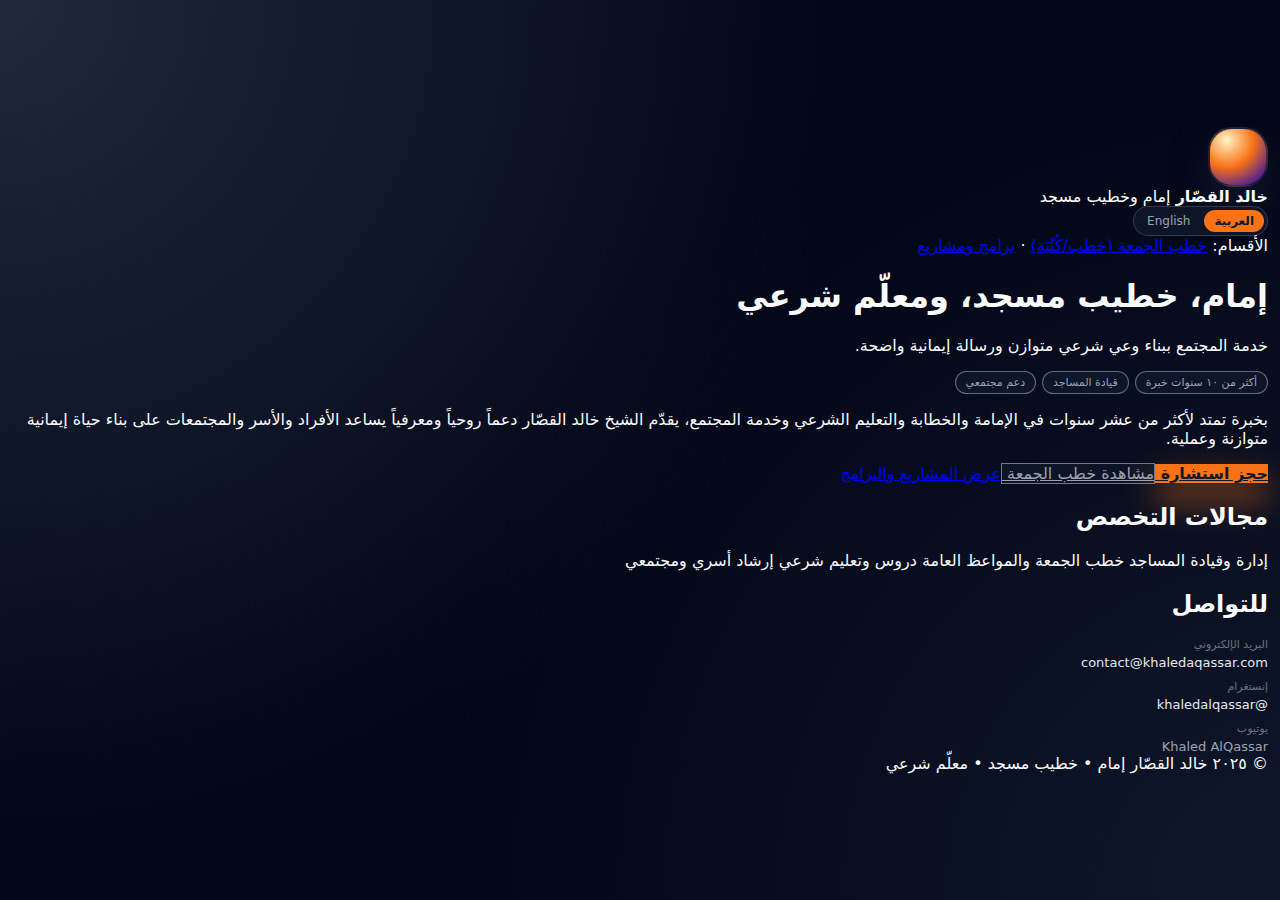
<file: index.html>
<!DOCTYPE html>
<html lang="ar" dir="rtl">
  <head>
    <meta charset="UTF-8" />
    <title>خالد القصّار | إمام وخطيب مسجد</title>
    <link rel="stylesheet" href="style.css" />
  </head>

  <body>
    <main class="page-shell">
      <section class="card">
        <!-- HEADER -->
        <header class="card-header">
          <div class="header-left">
            <div class="avatar"></div>
            <div class="name-block">
              <strong>خالد القصّار</strong>
              <span>إمام وخطيب مسجد</span>
            </div>
          </div>

          <div class="lang-switch">
            <span class="lang-pill active">العربية</span>
            <a href="en.html" class="lang-pill">English</a>
          </div>
        </header>

        <div class="top-nav-links">
          <span>الأقسام:</span>
          <a href="khutbah.html">خطب الجمعة (خطب/كُتُبَة)</a>
          <span>·</span>
          <a href="projects.html">برامج ومشاريع</a>
        </div>

        <!-- MAIN GRID CONTENT -->
        <div class="card-grid">
          <!-- ABOUT -->
          <div>
            <h1 class="about-title-main">إمام، خطيب مسجد، ومعلّم شرعي</h1>
            <p class="about-subtitle">
              خدمة المجتمع ببناء وعي شرعي متوازن ورسالة إيمانية واضحة.
            </p>

            <div class="badge-row">
              <span class="badge">أكثر من ١٠ سنوات خبرة</span>
              <span class="badge">قيادة المساجد</span>
              <span class="badge">دعم مجتمعي</span>
            </div>

            <p class="text-soft">
              بخبرة تمتد لأكثر من عشر سنوات في الإمامة والخطابة والتعليم الشرعي
              وخدمة المجتمع، يقدّم الشيخ خالد القصّار دعماً روحياً ومعرفياً
              يساعد الأفراد والأسر والمجتمعات على بناء حياة إيمانية متوازنة
              وعملية.
            </p>

            <div class="actions-row">
              <a href="mailto:contact@khaledaqassar.com" class="btn-primary">
                حجز استشارة
              </a>
              <a href="khutbah-ar.html" class="btn-ghost">
  مشاهدة خطب الجمعة
</a>
              <a href="projects.html" class="btn-link">
                عرض المشاريع والبرامج
              </a>
            </div>
          </div>

          <!-- EXPERTISE -->
          <div>
            <h2 class="section-title">مجالات التخصص</h2>
            <div class="chip-list">
              <span>إدارة وقيادة المساجد</span>
              <span>خطب الجمعة والمواعظ العامة</span>
              <span>دروس وتعليم شرعي</span>
              <span>إرشاد أسري ومجتمعي</span>
            </div>
          </div>

          <!-- CONTACT -->
          <div>
            <h2 class="section-title">للتواصل</h2>

            <div class="contact-list">
              <span class="contact-label">البريد الإلكتروني</span>
              <a href="mailto:contact@khaledaqassar.com">
                contact@khaledaqassar.com
              </a>

              <span class="contact-label" style="margin-top: 6px;">إنستغرام</span>
              <a href="https://instagram.com/khaledalqassar" target="_blank">
                @khaledalqassar
              </a>

              <span class="contact-label" style="margin-top: 6px;">يوتيوب</span>
              <span>Khaled AlQassar</span>
            </div>
          </div>
        </div>

        <!-- FOOTER -->
        <footer class="card-footer">
          <span>© ٢٠٢٥ خالد القصّار</span>
          <span>إمام • خطيب مسجد • معلّم شرعي</span>
        </footer>
      </section>
    </main>
  </body>
</html>
</file>
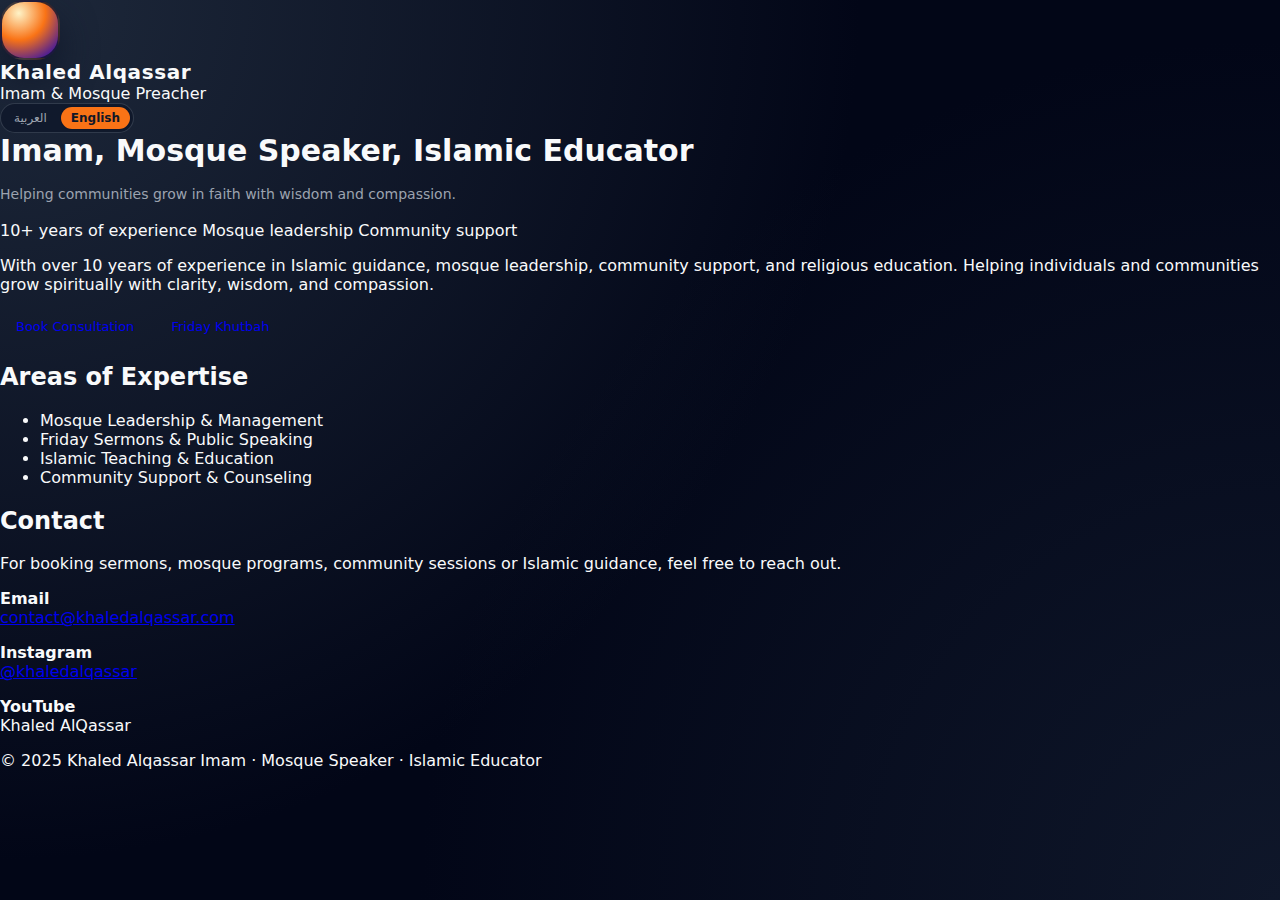
<file: en.html>
<!DOCTYPE html>
<html lang="en">
<head>
  <meta charset="UTF-8" />
  <title>Khaled Alqassar | Imam & Mosque Preacher</title>
  <meta name="viewport" content="width=device-width, initial-scale=1.0" />
  <link rel="stylesheet" href="style.css" />
</head>
<body>
  <div class="page">
    <main class="card">
      <header class="card-header">
        <div class="avatar-block">
          <div class="avatar"></div>
          <div>
            <div class="name-main">Khaled Alqassar</div>
            <div class="name-sub">Imam &amp; Mosque Preacher</div>
          </div>
        </div>

        <nav class="lang-switch">
          <a href="index.html" class="lang-pill">العربية</a>
          <a href="en.html" class="lang-pill active">English</a>
        </nav>
      </header>

      <section class="card-body">
        <div class="col">
          <h1 class="hero-title">
            Imam, Mosque Speaker, Islamic Educator
          </h1>
          <p class="hero-subtitle">
            Helping communities grow in faith with wisdom and compassion.
          </p>

          <div class="chip-row">
            <span class="chip">10+ years of experience</span>
            <span class="chip">Mosque leadership</span>
            <span class="chip">Community support</span>
          </div>

          <p class="hero-text">
            With over 10 years of experience in Islamic guidance, mosque
            leadership, community support, and religious education. Helping
            individuals and communities grow spiritually with clarity, wisdom,
            and compassion.
          </p>

          <div class="btn-row">
            <a
              href="mailto:contact@khaledalqassar.com?subject=Booking%20consultation"
              class="btn primary"
              >Book Consultation</a
            >
            <a href="khutbah-en.html" class="btn ghost">Friday Khutbah</a>
          </div>
        </div>

        <div class="col">
          <h2 class="section-title">Areas of Expertise</h2>
          <ul class="bullet-list">
            <li>Mosque Leadership &amp; Management</li>
            <li>Friday Sermons &amp; Public Speaking</li>
            <li>Islamic Teaching &amp; Education</li>
            <li>Community Support &amp; Counseling</li>
          </ul>
        </div>

        <div class="col">
          <h2 class="section-title">Contact</h2>
          <p class="section-text">
            For booking sermons, mosque programs, community sessions or Islamic
            guidance, feel free to reach out.
          </p>

          <p class="section-text">
            <strong>Email</strong><br />
            <a href="mailto:contact@khaledalqassar.com"
              >contact@khaledalqassar.com</a
            >
          </p>
          <p class="section-text">
            <strong>Instagram</strong><br />
            <a href="https://instagram.com/khaledalqassar" target="_blank"
              >@khaledalqassar</a
            >
          </p>
          <p class="section-text">
            <strong>YouTube</strong><br />
            Khaled AlQassar
          </p>
        </div>
      </section>

      <footer class="card-footer">
        <span>© 2025 Khaled Alqassar</span>
        <span>Imam · Mosque Speaker · Islamic Educator</span>
      </footer>
    </main>
  </div>
</body>
</html>
</file>
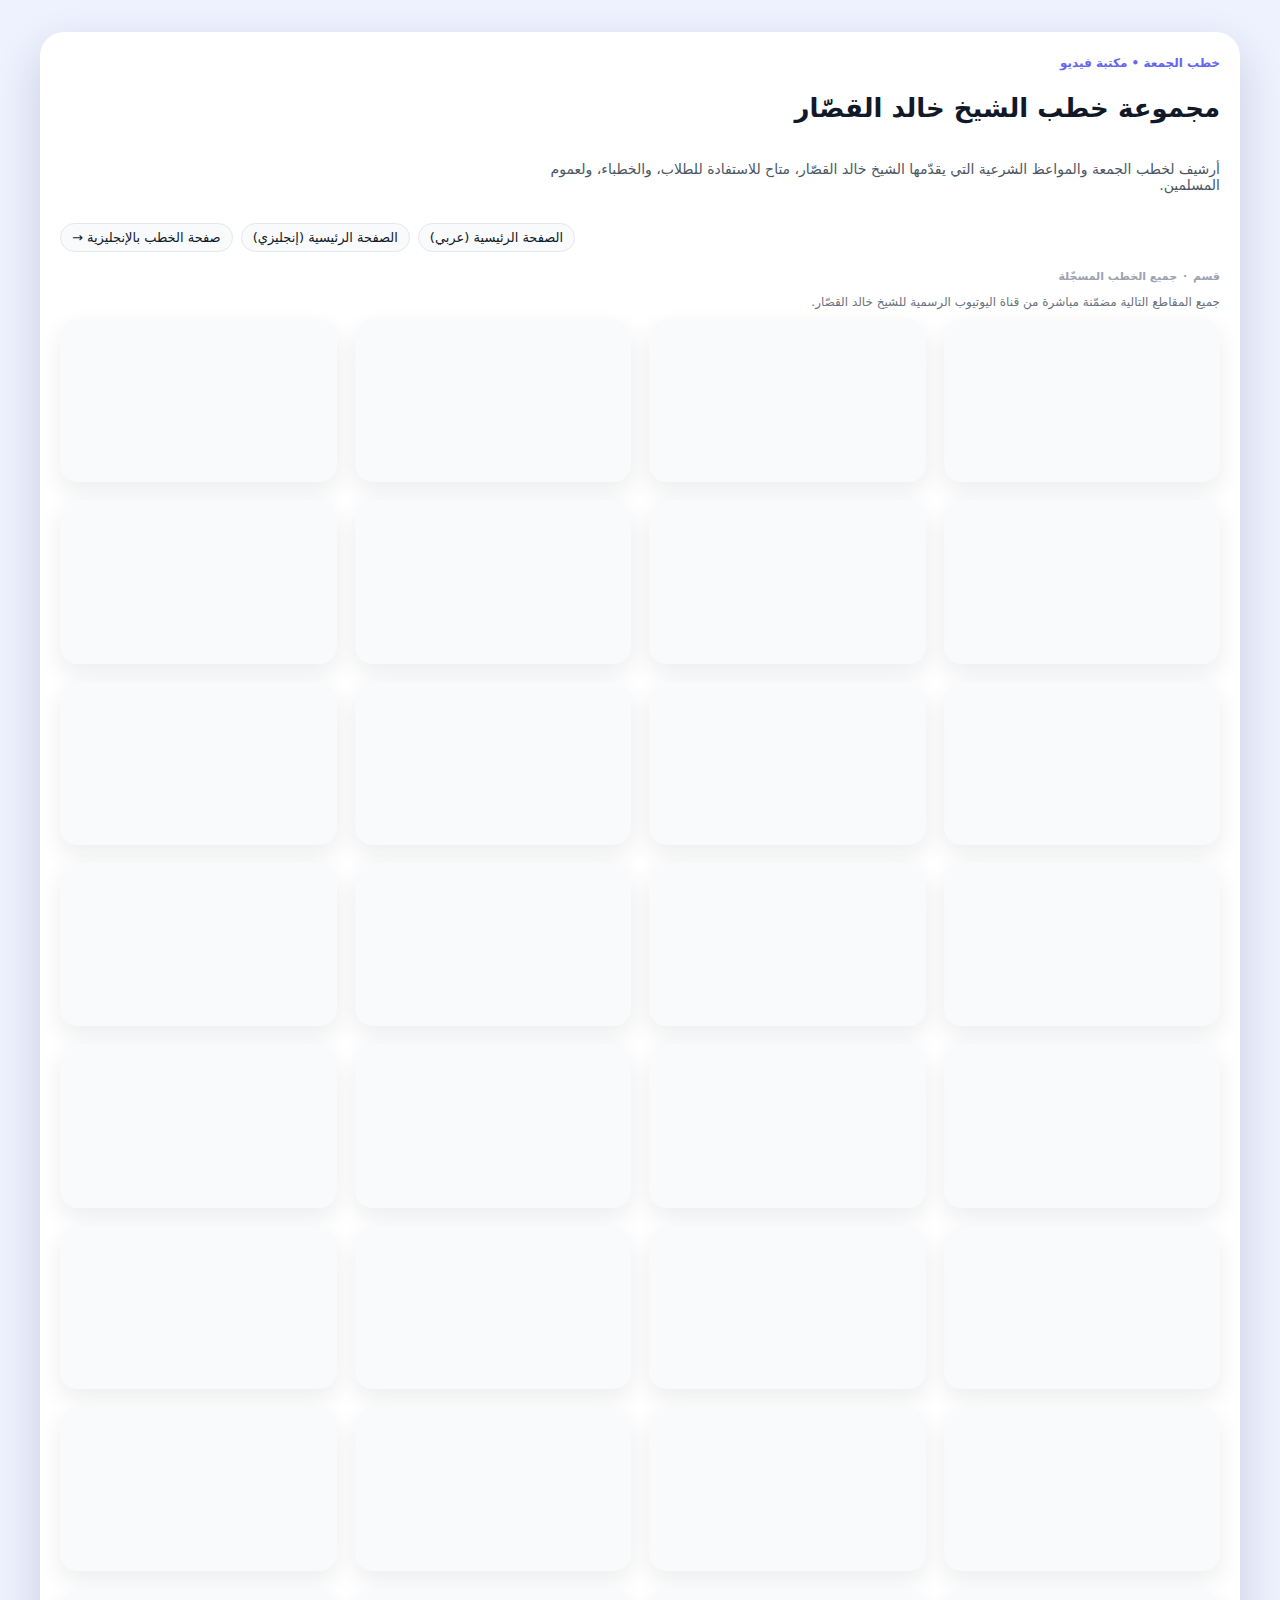
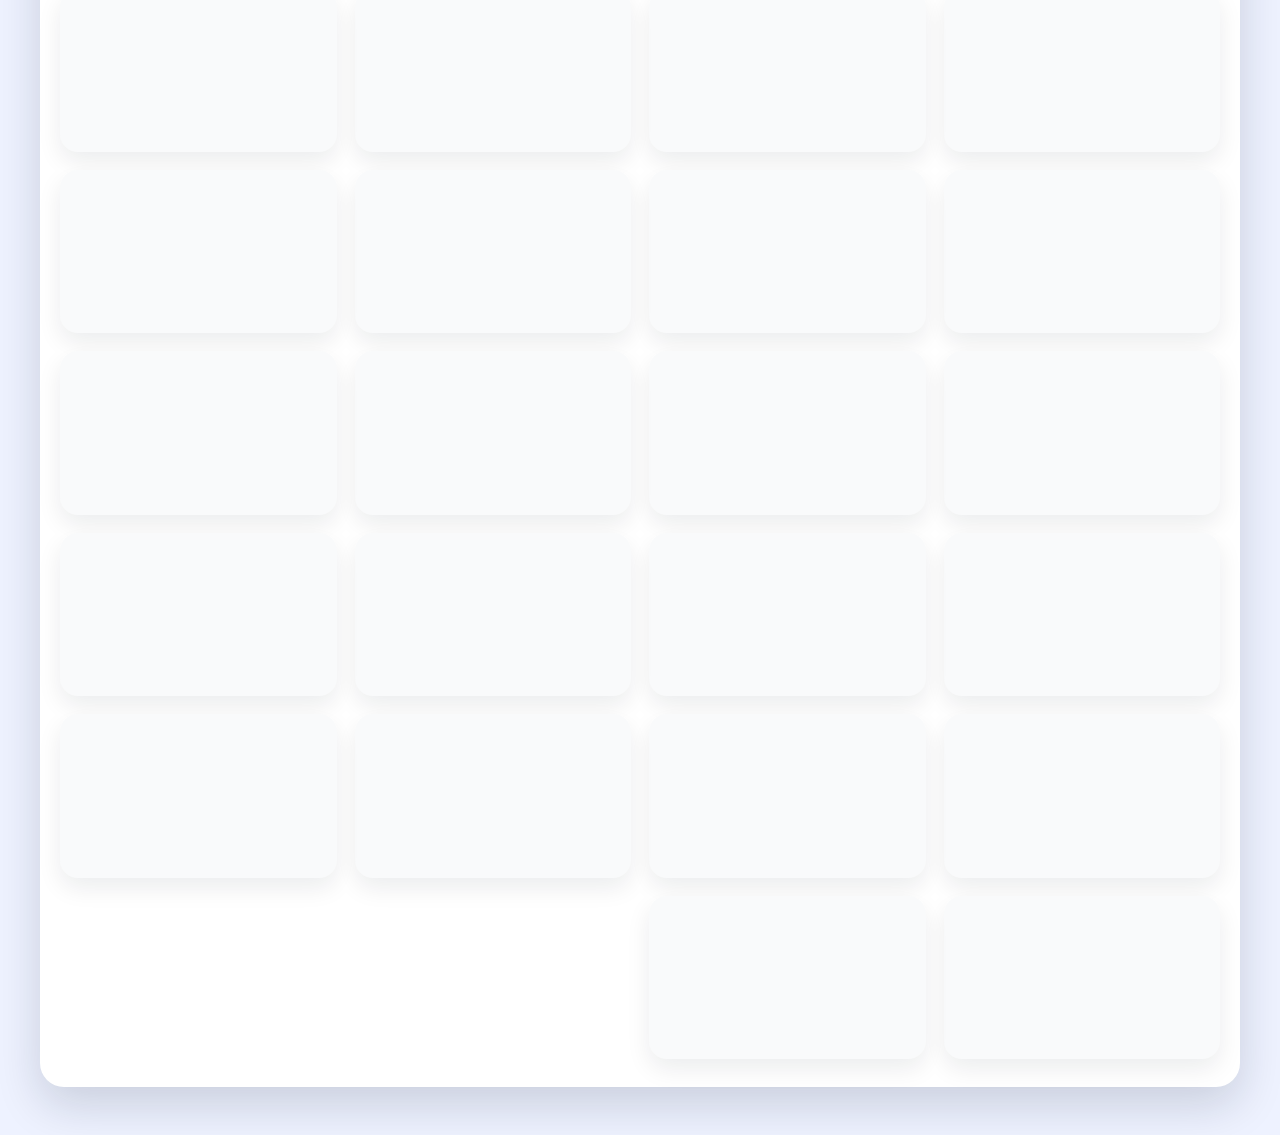
<file: khutbah-ar.html>
<!DOCTYPE html>
<html lang="ar" dir="rtl">
<head>
  <meta charset="UTF-8" />
  <title>خطب الجمعة | الشيخ خالد القصّار</title>
  <link rel="stylesheet" href="style.css" />

  <style>
    body {
      background: #eef2ff;
      font-family: system-ui, -apple-system, BlinkMacSystemFont, "Segoe UI", sans-serif;
    }

    .kh-container {
      max-width: 1200px;
      margin: 32px auto 48px;
      padding: 24px 20px 28px;
      border-radius: 24px;
      background: #ffffff;
      box-shadow: 0 18px 46px rgba(15, 23, 42, 0.16);
    }

    .kh-header {
      display: flex;
      flex-direction: column;
      gap: 6px;
      margin-bottom: 18px;
      text-align: right;
    }

    .kh-eyebrow {
      font-size: 12px;
      letter-spacing: 0.16em;
      text-transform: uppercase;
      color: #6366f1;
      font-weight: 600;
    }

    .kh-title {
      font-size: 26px;
      font-weight: 750;
      color: #111827;
    }

    .kh-subtitle {
      font-size: 14px;
      color: #4b5563;
      max-width: 680px;
      margin-left: auto;
    }

    .kh-nav {
      margin-top: 10px;
      display: flex;
      flex-wrap: wrap;
      gap: 8px;
      font-size: 13px;
      justify-content: flex-end;
    }

    .kh-nav a {
      text-decoration: none;
      padding: 6px 11px;
      border-radius: 999px;
      border: 1px solid #e5e7eb;
      background: #f9fafb;
      color: #111827;
    }

    .kh-nav a:hover {
      border-color: #6366f1;
      background: #eef2ff;
    }

    .section-label {
      margin-top: 18px;
      margin-bottom: 6px;
      font-size: 11px;
      text-transform: uppercase;
      letter-spacing: 0.18em;
      color: #9ca3af;
      font-weight: 600;
      text-align: right;
    }

    .section-note {
      font-size: 12px;
      color: #6b7280;
      margin-bottom: 10px;
      text-align: right;
    }

    .video-grid {
      display: grid;
      grid-template-columns: repeat(auto-fit, minmax(260px, 1fr));
      gap: 18px;
    }

    .video-box {
      background: #f9fafb;
      border-radius: 18px;
      padding: 9px;
      box-shadow: 0 10px 24px rgba(15, 23, 42, 0.08);
    }

    .video-box iframe {
      width: 100%;
      aspect-ratio: 16/9;
      border-radius: 12px;
      border: none;
      display: block;
    }

    @media (max-width: 640px) {
      .kh-container {
        margin: 16px;
        padding: 18px 12px 22px;
        border-radius: 18px;
      }

      .kh-title {
        font-size: 22px;
      }
    }
  </style>
</head>

<body>
  <main class="kh-container">
    <header class="kh-header">
      <div class="kh-eyebrow">خطب الجمعة • مكتبة فيديو</div>
      <h1 class="kh-title">مجموعة خطب الشيخ خالد القصّار</h1>
      <p class="kh-subtitle">
        أرشيف لخطب الجمعة والمواعظ الشرعية التي يقدّمها الشيخ خالد القصّار،
        متاح للاستفادة للطلاب، والخطباء، ولعموم المسلمين.
      </p>

      <nav class="kh-nav">
        <a href="index.html">الصفحة الرئيسية (عربي)</a>
        <a href="en.html">الصفحة الرئيسية (إنجليزي)</a>
        <a href="khutbah-en.html">صفحة الخطب بالإنجليزية →</a>
      </nav>
    </header>

    <div class="section-label">قسم · جميع الخطب المسجّلة</div>
    <p class="section-note">
      جميع المقاطع التالية مضمّنة مباشرة من قناة اليوتيوب الرسمية للشيخ خالد القصّار.
    </p>

    <section class="video-grid">

      <!-- 1 -->
      <div class="video-box">
        <iframe src="https://www.youtube.com/embed/hOVH-O-P9sk" allowfullscreen></iframe>
      </div>

      <!-- 2 -->
      <div class="video-box">
        <iframe src="https://www.youtube.com/embed/bM78sdJRmz8" allowfullscreen></iframe>
      </div>

      <!-- 3 -->
      <div class="video-box">
        <iframe src="https://www.youtube.com/embed/H2Pn1N2Jnew" allowfullscreen></iframe>
      </div>

      <!-- 4 -->
      <div class="video-box">
        <iframe src="https://www.youtube.com/embed/qLj9ovxCg_Y" allowfullscreen></iframe>
      </div>

      <!-- 5 -->
      <div class="video-box">
        <iframe src="https://www.youtube.com/embed/j9D1tHDd8d0" allowfullscreen></iframe>
      </div>

      <!-- 6 -->
      <div class="video-box">
        <iframe src="https://www.youtube.com/embed/iOYkV0k4j-o" allowfullscreen></iframe>
      </div>

      <!-- 7 -->
      <div class="video-box">
        <iframe src="https://www.youtube.com/embed/YtdgS9h1vjQ" allowfullscreen></iframe>
      </div>

      <!-- 8 -->
      <div class="video-box">
        <iframe src="https://www.youtube.com/embed/wNLIZkCmFQg" allowfullscreen></iframe>
      </div>

      <!-- 9 -->
      <div class="video-box">
        <iframe src="https://www.youtube.com/embed/kxOqp6kdblY" allowfullscreen></iframe>
      </div>

      <!-- 10 -->
      <div class="video-box">
        <iframe src="https://www.youtube.com/embed/WejFdDnkJ2w" allowfullscreen></iframe>
      </div>

      <!-- 11 -->
      <div class="video-box">
        <iframe src="https://www.youtube.com/embed/KZCtgRN4KNw" allowfullscreen></iframe>
      </div>

      <!-- 12 -->
      <div class="video-box">
        <iframe src="https://www.youtube.com/embed/gIO4Y5dwpfk" allowfullscreen></iframe>
      </div>

      <!-- 13 -->
      <div class="video-box">
        <iframe src="https://www.youtube.com/embed/VEyeTHiax-I" allowfullscreen></iframe>
      </div>

      <!-- 14 -->
      <div class="video-box">
        <iframe src="https://www.youtube.com/embed/sFzEiO_FcYI" allowfullscreen></iframe>
      </div>

      <!-- 15 -->
      <div class="video-box">
        <iframe src="https://www.youtube.com/embed/Za08nXx3tZE" allowfullscreen></iframe>
      </div>

      <!-- 16 -->
      <div class="video-box">
        <iframe src="https://www.youtube.com/embed/nlUREtN4E5o" allowfullscreen></iframe>
      </div>

      <!-- 17 -->
      <div class="video-box">
        <iframe src="https://www.youtube.com/embed/illS2YBYHZ0" allowfullscreen></iframe>
      </div>

      <!-- 18 -->
      <div class="video-box">
        <iframe src="https://www.youtube.com/embed/B84QX9TkpaE" allowfullscreen></iframe>
      </div>

      <!-- 19 -->
      <div class="video-box">
        <iframe src="https://www.youtube.com/embed/3cunnhM2KKg" allowfullscreen></iframe>
      </div>

      <!-- 20 -->
      <div class="video-box">
        <iframe src="https://www.youtube.com/embed/9AIzirS8hHk" allowfullscreen></iframe>
      </div>

      <!-- 21 -->
      <div class="video-box">
        <iframe src="https://www.youtube.com/embed/hHELfAF7DM0" allowfullscreen></iframe>
      </div>

      <!-- 22 -->
      <div class="video-box">
        <iframe src="https://www.youtube.com/embed/cJ-Miz29LVk" allowfullscreen></iframe>
      </div>

      <!-- 23 -->
      <div class="video-box">
        <iframe src="https://www.youtube.com/embed/IEhfbi37pJw" allowfullscreen></iframe>
      </div>

      <!-- 24 -->
      <div class="video-box">
        <iframe src="https://www.youtube.com/embed/Z9s77-fzhIg" allowfullscreen></iframe>
      </div>

      <!-- 25 -->
      <div class="video-box">
        <iframe src="https://www.youtube.com/embed/wN01wBJ2ep4" allowfullscreen></iframe>
      </div>

      <!-- 26 -->
      <div class="video-box">
        <iframe src="https://www.youtube.com/embed/EDh5bQN1KPg" allowfullscreen></iframe>
      </div>

      <!-- 27 -->
      <div class="video-box">
        <iframe src="https://www.youtube.com/embed/2EsGBVApXFU" allowfullscreen></iframe>
      </div>

      <!-- 28 -->
      <div class="video-box">
        <iframe src="https://www.youtube.com/embed/P_uarBwZ-jA" allowfullscreen></iframe>
      </div>

      <!-- 29 -->
      <div class="video-box">
        <iframe src="https://www.youtube.com/embed/_xszfWBnG9k" allowfullscreen></iframe>
      </div>

      <!-- 30 -->
      <div class="video-box">
        <iframe src="https://www.youtube.com/embed/yr25gUu67Ko" allowfullscreen></iframe>
      </div>

      <!-- 31 -->
      <div class="video-box">
        <iframe src="https://www.youtube.com/embed/PiTo6Gk8Mns" allowfullscreen></iframe>
      </div>

      <!-- 32 -->
      <div class="video-box">
        <iframe src="https://www.youtube.com/embed/yXpBRK_Jzmw" allowfullscreen></iframe>
      </div>

      <!-- 33 -->
      <div class="video-box">
        <iframe src="https://www.youtube.com/embed/Zo1h5uPHmWM" allowfullscreen></iframe>
      </div>

      <!-- 34 -->
      <div class="video-box">
        <iframe src="https://www.youtube.com/embed/oOo3ET27Qsg" allowfullscreen></iframe>
      </div>

      <!-- 35 -->
      <div class="video-box">
        <iframe src="https://www.youtube.com/embed/Su2L9BarmaA" allowfullscreen></iframe>
      </div>

      <!-- 36 -->
      <div class="video-box">
        <iframe src="https://www.youtube.com/embed/_8b1Yjz8j60" allowfullscreen></iframe>
      </div>

      <!-- 37 -->
      <div class="video-box">
        <iframe src="https://www.youtube.com/embed/qanRdKrPhPc" allowfullscreen></iframe>
      </div>

      <!-- 38 -->
      <div class="video-box">
        <iframe src="https://www.youtube.com/embed/Z0I7BeHoiyY" allowfullscreen></iframe>
      </div>

      <!-- 39 -->
      <div class="video-box">
        <iframe src="https://www.youtube.com/embed/wGKoT-KisIQ" allowfullscreen></iframe>
      </div>

      <!-- 40 -->
      <div class="video-box">
        <iframe src="https://www.youtube.com/embed/ZjAI3uXc46Y" allowfullscreen></iframe>
      </div>

      <!-- 41 -->
      <div class="video-box">
        <iframe src="https://www.youtube.com/embed/3I9F43sWEig" allowfullscreen></iframe>
      </div>

      <!-- 42 -->
      <div class="video-box">
        <iframe src="https://www.youtube.com/embed/14b7t6RFMCk" allowfullscreen></iframe>
      </div>

      <!-- 43 -->
      <div class="video-box">
        <iframe src="https://www.youtube.com/embed/wsLF-tgGVC4" allowfullscreen></iframe>
      </div>

      <!-- 44 -->
      <div class="video-box">
        <iframe src="https://www.youtube.com/embed/EGzJ2SvQkAw" allowfullscreen></iframe>
      </div>

      <!-- 45 -->
      <div class="video-box">
        <iframe src="https://www.youtube.com/embed/hJav5JHy82w" allowfullscreen></iframe>
      </div>

      <!-- 46 -->
      <div class="video-box">
        <iframe src="https://www.youtube.com/embed/vfGTcG8XwU8" allowfullscreen></iframe>
      </div>

      <!-- 47 -->
      <div class="video-box">
        <iframe src="https://www.youtube.com/embed/mLnCXuOdO98" allowfullscreen></iframe>
      </div>

      <!-- 48 -->
      <div class="video-box">
        <iframe src="https://www.youtube.com/embed/0XgnOPgQITo" allowfullscreen></iframe>
      </div>

      <!-- 49 -->
      <div class="video-box">
        <iframe src="https://www.youtube.com/embed/on-b42w3Fu0" allowfullscreen></iframe>
      </div>

      <!-- 50 -->
      <div class="video-box">
        <iframe src="https://www.youtube.com/embed/nZjz-WDdGhE" allowfullscreen></iframe>
      </div>

    </section>
  </main>
</body>
</html>
</file>
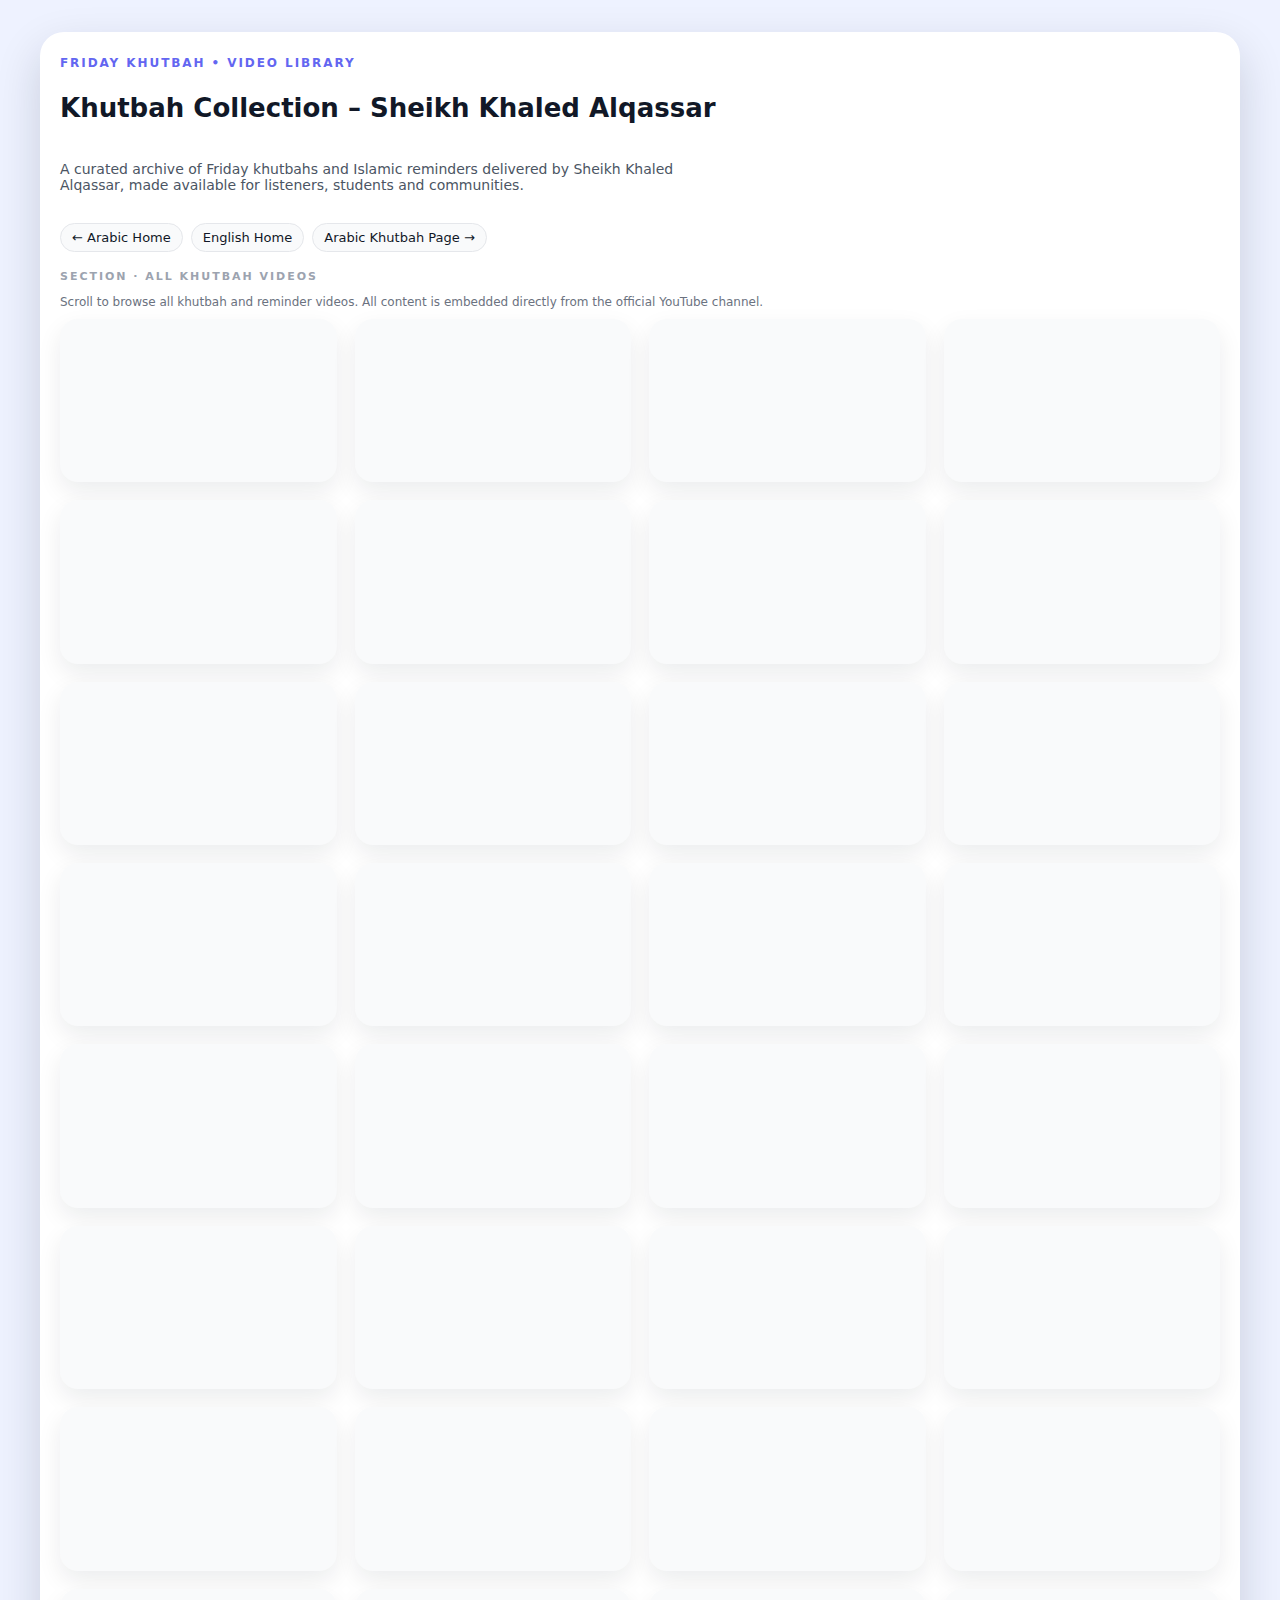
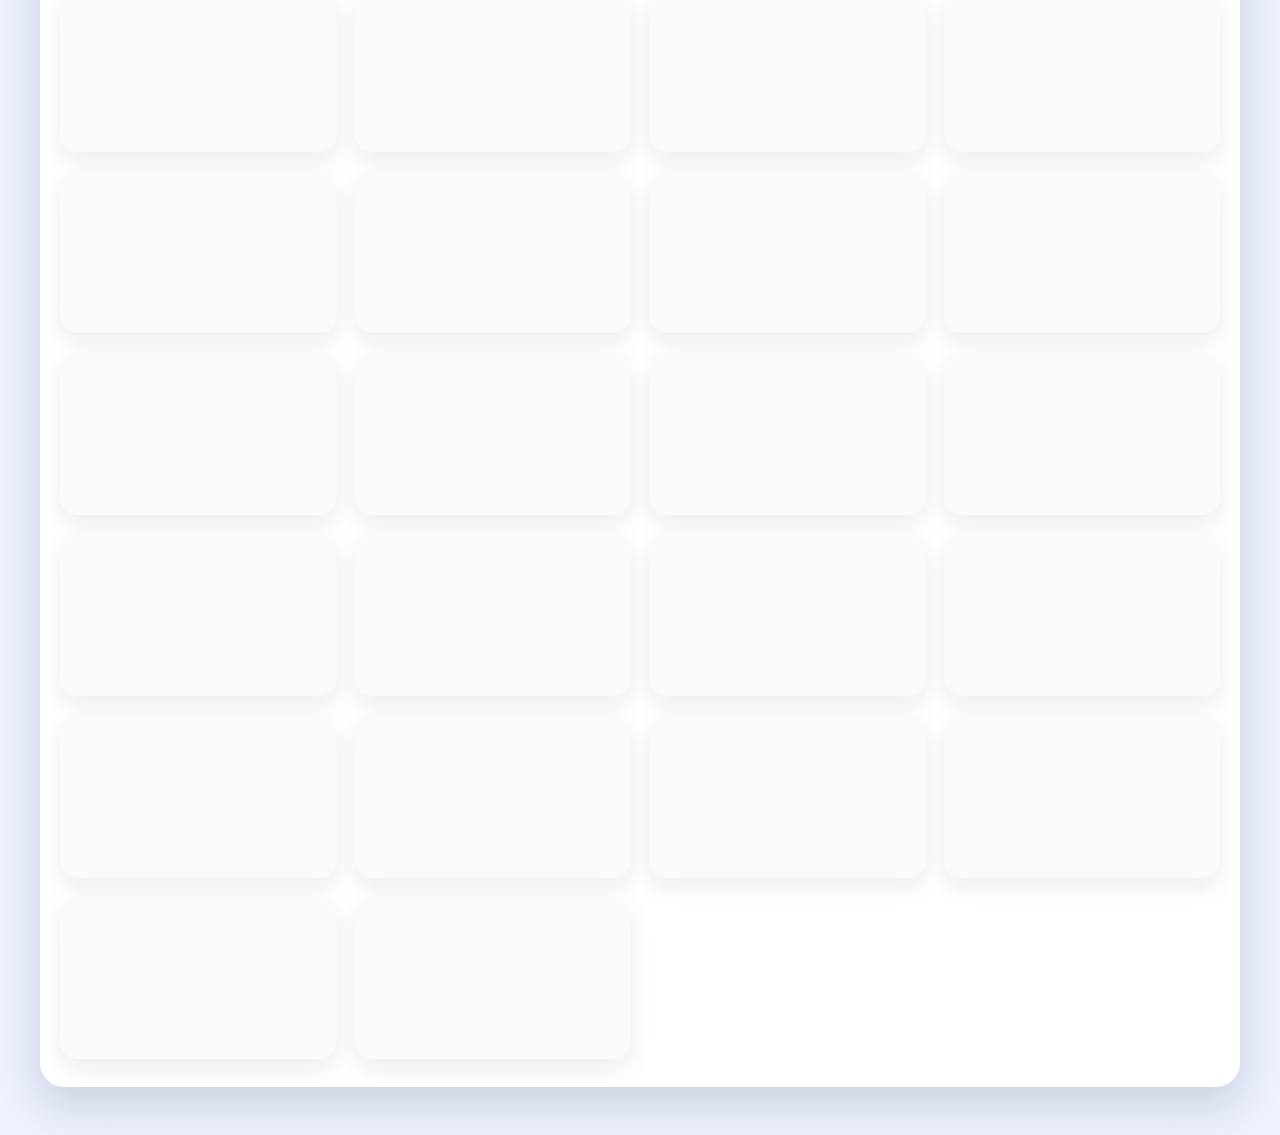
<file: khutbah-en.html>
<!DOCTYPE html>
<html lang="en">
<head>
  <meta charset="UTF-8" />
  <title>Khutbah Videos | Khaled Alqassar</title>
  <link rel="stylesheet" href="style.css" />

  <style>
    body {
      background: #eef2ff;
      font-family: system-ui, -apple-system, BlinkMacSystemFont, "Segoe UI", sans-serif;
    }

    .kh-container {
      max-width: 1200px;
      margin: 32px auto 48px;
      padding: 24px 20px 28px;
      border-radius: 24px;
      background: #ffffff;
      box-shadow: 0 18px 46px rgba(15, 23, 42, 0.16);
    }

    .kh-header {
      display: flex;
      flex-direction: column;
      gap: 6px;
      margin-bottom: 18px;
    }

    .kh-eyebrow {
      font-size: 12px;
      letter-spacing: 0.16em;
      text-transform: uppercase;
      color: #6366f1;
      font-weight: 600;
    }

    .kh-title {
      font-size: 26px;
      font-weight: 750;
      color: #111827;
    }

    .kh-subtitle {
      font-size: 14px;
      color: #4b5563;
      max-width: 640px;
    }

    .kh-nav {
      margin-top: 10px;
      display: flex;
      flex-wrap: wrap;
      gap: 8px;
      font-size: 13px;
    }

    .kh-nav a {
      text-decoration: none;
      padding: 6px 11px;
      border-radius: 999px;
      border: 1px solid #e5e7eb;
      background: #f9fafb;
      color: #111827;
    }

    .kh-nav a:hover {
      border-color: #6366f1;
      background: #eef2ff;
    }

    .section-label {
      margin-top: 18px;
      margin-bottom: 6px;
      font-size: 11px;
      text-transform: uppercase;
      letter-spacing: 0.18em;
      color: #9ca3af;
      font-weight: 600;
    }

    .section-note {
      font-size: 12px;
      color: #6b7280;
      margin-bottom: 10px;
    }

    .video-grid {
      display: grid;
      grid-template-columns: repeat(auto-fit, minmax(260px, 1fr));
      gap: 18px;
    }

    .video-box {
      background: #f9fafb;
      border-radius: 18px;
      padding: 9px;
      box-shadow: 0 10px 24px rgba(15, 23, 42, 0.08);
    }

    .video-box iframe {
      width: 100%;
      aspect-ratio: 16/9;
      border-radius: 12px;
      border: none;
      display: block;
    }

    @media (max-width: 640px) {
      .kh-container {
        margin: 16px;
        padding: 18px 12px 22px;
        border-radius: 18px;
      }

      .kh-title {
        font-size: 22px;
      }
    }
  </style>
</head>

<body>
  <main class="kh-container">
    <header class="kh-header">
      <div class="kh-eyebrow">Friday Khutbah • Video Library</div>
      <h1 class="kh-title">Khutbah Collection – Sheikh Khaled Alqassar</h1>
      <p class="kh-subtitle">
        A curated archive of Friday khutbahs and Islamic reminders delivered by
        Sheikh Khaled Alqassar, made available for listeners, students and communities.
      </p>

      <nav class="kh-nav">
        <a href="index.html">← Arabic Home</a>
        <a href="en.html">English Home</a>
        <a href="khutbah-ar.html">Arabic Khutbah Page →</a>
      </nav>
    </header>

    <div class="section-label">Section · All Khutbah Videos</div>
    <p class="section-note">
      Scroll to browse all khutbah and reminder videos. All content is embedded
      directly from the official YouTube channel.
    </p>

    <section class="video-grid">

      <!-- 1 -->
      <div class="video-box">
        <iframe src="https://www.youtube.com/embed/hOVH-O-P9sk" allowfullscreen></iframe>
      </div>

      <!-- 2 -->
      <div class="video-box">
        <iframe src="https://www.youtube.com/embed/bM78sdJRmz8" allowfullscreen></iframe>
      </div>

      <!-- 3 -->
      <div class="video-box">
        <iframe src="https://www.youtube.com/embed/H2Pn1N2Jnew" allowfullscreen></iframe>
      </div>

      <!-- 4 -->
      <div class="video-box">
        <iframe src="https://www.youtube.com/embed/qLj9ovxCg_Y" allowfullscreen></iframe>
      </div>

      <!-- 5 -->
      <div class="video-box">
        <iframe src="https://www.youtube.com/embed/j9D1tHDd8d0" allowfullscreen></iframe>
      </div>

      <!-- 6 -->
      <div class="video-box">
        <iframe src="https://www.youtube.com/embed/iOYkV0k4j-o" allowfullscreen></iframe>
      </div>

      <!-- 7 -->
      <div class="video-box">
        <iframe src="https://www.youtube.com/embed/YtdgS9h1vjQ" allowfullscreen></iframe>
      </div>

      <!-- 8 -->
      <div class="video-box">
        <iframe src="https://www.youtube.com/embed/wNLIZkCmFQg" allowfullscreen></iframe>
      </div>

      <!-- 9 -->
      <div class="video-box">
        <iframe src="https://www.youtube.com/embed/kxOqp6kdblY" allowfullscreen></iframe>
      </div>

      <!-- 10 -->
      <div class="video-box">
        <iframe src="https://www.youtube.com/embed/WejFdDnkJ2w" allowfullscreen></iframe>
      </div>

      <!-- 11 -->
      <div class="video-box">
        <iframe src="https://www.youtube.com/embed/KZCtgRN4KNw" allowfullscreen></iframe>
      </div>

      <!-- 12 -->
      <div class="video-box">
        <iframe src="https://www.youtube.com/embed/gIO4Y5dwpfk" allowfullscreen></iframe>
      </div>

      <!-- 13 -->
      <div class="video-box">
        <iframe src="https://www.youtube.com/embed/VEyeTHiax-I" allowfullscreen></iframe>
      </div>

      <!-- 14 -->
      <div class="video-box">
        <iframe src="https://www.youtube.com/embed/sFzEiO_FcYI" allowfullscreen></iframe>
      </div>

      <!-- 15 -->
      <div class="video-box">
        <iframe src="https://www.youtube.com/embed/Za08nXx3tZE" allowfullscreen></iframe>
      </div>

      <!-- 16 -->
      <div class="video-box">
        <iframe src="https://www.youtube.com/embed/nlUREtN4E5o" allowfullscreen></iframe>
      </div>

      <!-- 17 -->
      <div class="video-box">
        <iframe src="https://www.youtube.com/embed/illS2YBYHZ0" allowfullscreen></iframe>
      </div>

      <!-- 18 -->
      <div class="video-box">
        <iframe src="https://www.youtube.com/embed/B84QX9TkpaE" allowfullscreen></iframe>
      </div>

      <!-- 19 -->
      <div class="video-box">
        <iframe src="https://www.youtube.com/embed/3cunnhM2KKg" allowfullscreen></iframe>
      </div>

      <!-- 20 -->
      <div class="video-box">
        <iframe src="https://www.youtube.com/embed/9AIzirS8hHk" allowfullscreen></iframe>
      </div>

      <!-- 21 -->
      <div class="video-box">
        <iframe src="https://www.youtube.com/embed/hHELfAF7DM0" allowfullscreen></iframe>
      </div>

      <!-- 22 -->
      <div class="video-box">
        <iframe src="https://www.youtube.com/embed/cJ-Miz29LVk" allowfullscreen></iframe>
      </div>

      <!-- 23 -->
      <div class="video-box">
        <iframe src="https://www.youtube.com/embed/IEhfbi37pJw" allowfullscreen></iframe>
      </div>

      <!-- 24 -->
      <div class="video-box">
        <iframe src="https://www.youtube.com/embed/Z9s77-fzhIg" allowfullscreen></iframe>
      </div>

      <!-- 25 -->
      <div class="video-box">
        <iframe src="https://www.youtube.com/embed/wN01wBJ2ep4" allowfullscreen></iframe>
      </div>

      <!-- 26 -->
      <div class="video-box">
        <iframe src="https://www.youtube.com/embed/EDh5bQN1KPg" allowfullscreen></iframe>
      </div>

      <!-- 27 -->
      <div class="video-box">
        <iframe src="https://www.youtube.com/embed/2EsGBVApXFU" allowfullscreen></iframe>
      </div>

      <!-- 28 -->
      <div class="video-box">
        <iframe src="https://www.youtube.com/embed/P_uarBwZ-jA" allowfullscreen></iframe>
      </div>

      <!-- 29 -->
      <div class="video-box">
        <iframe src="https://www.youtube.com/embed/_xszfWBnG9k" allowfullscreen></iframe>
      </div>

      <!-- 30 -->
      <div class="video-box">
        <iframe src="https://www.youtube.com/embed/yr25gUu67Ko" allowfullscreen></iframe>
      </div>

      <!-- 31 -->
      <div class="video-box">
        <iframe src="https://www.youtube.com/embed/PiTo6Gk8Mns" allowfullscreen></iframe>
      </div>

      <!-- 32 -->
      <div class="video-box">
        <iframe src="https://www.youtube.com/embed/yXpBRK_Jzmw" allowfullscreen></iframe>
      </div>

      <!-- 33 -->
      <div class="video-box">
        <iframe src="https://www.youtube.com/embed/Zo1h5uPHmWM" allowfullscreen></iframe>
      </div>

      <!-- 34 -->
      <div class="video-box">
        <iframe src="https://www.youtube.com/embed/oOo3ET27Qsg" allowfullscreen></iframe>
      </div>

      <!-- 35 -->
      <div class="video-box">
        <iframe src="https://www.youtube.com/embed/Su2L9BarmaA" allowfullscreen></iframe>
      </div>

      <!-- 36 -->
      <div class="video-box">
        <iframe src="https://www.youtube.com/embed/_8b1Yjz8j60" allowfullscreen></iframe>
      </div>

      <!-- 37 -->
      <div class="video-box">
        <iframe src="https://www.youtube.com/embed/qanRdKrPhPc" allowfullscreen></iframe>
      </div>

      <!-- 38 -->
      <div class="video-box">
        <iframe src="https://www.youtube.com/embed/Z0I7BeHoiyY" allowfullscreen></iframe>
      </div>

      <!-- 39 -->
      <div class="video-box">
        <iframe src="https://www.youtube.com/embed/wGKoT-KisIQ" allowfullscreen></iframe>
      </div>

      <!-- 40 -->
      <div class="video-box">
        <iframe src="https://www.youtube.com/embed/ZjAI3uXc46Y" allowfullscreen></iframe>
      </div>

      <!-- 41 -->
      <div class="video-box">
        <iframe src="https://www.youtube.com/embed/3I9F43sWEig" allowfullscreen></iframe>
      </div>

      <!-- 42 -->
      <div class="video-box">
        <iframe src="https://www.youtube.com/embed/14b7t6RFMCk" allowfullscreen></iframe>
      </div>

      <!-- 43 -->
      <div class="video-box">
        <iframe src="https://www.youtube.com/embed/wsLF-tgGVC4" allowfullscreen></iframe>
      </div>

      <!-- 44 -->
      <div class="video-box">
        <iframe src="https://www.youtube.com/embed/EGzJ2SvQkAw" allowfullscreen></iframe>
      </div>

      <!-- 45 -->
      <div class="video-box">
        <iframe src="https://www.youtube.com/embed/hJav5JHy82w" allowfullscreen></iframe>
      </div>

      <!-- 46 -->
      <div class="video-box">
        <iframe src="https://www.youtube.com/embed/vfGTcG8XwU8" allowfullscreen></iframe>
      </div>

      <!-- 47 -->
      <div class="video-box">
        <iframe src="https://www.youtube.com/embed/mLnCXuOdO98" allowfullscreen></iframe>
      </div>

      <!-- 48 -->
      <div class="video-box">
        <iframe src="https://www.youtube.com/embed/0XgnOPgQITo" allowfullscreen></iframe>
      </div>

      <!-- 49 -->
      <div class="video-box">
        <iframe src="https://www.youtube.com/embed/on-b42w3Fu0" allowfullscreen></iframe>
      </div>

      <!-- 50 -->
      <div class="video-box">
        <iframe src="https://www.youtube.com/embed/nZjz-WDdGhE" allowfullscreen></iframe>
      </div>

    </section>
  </main>
</body>
</html>
</file>
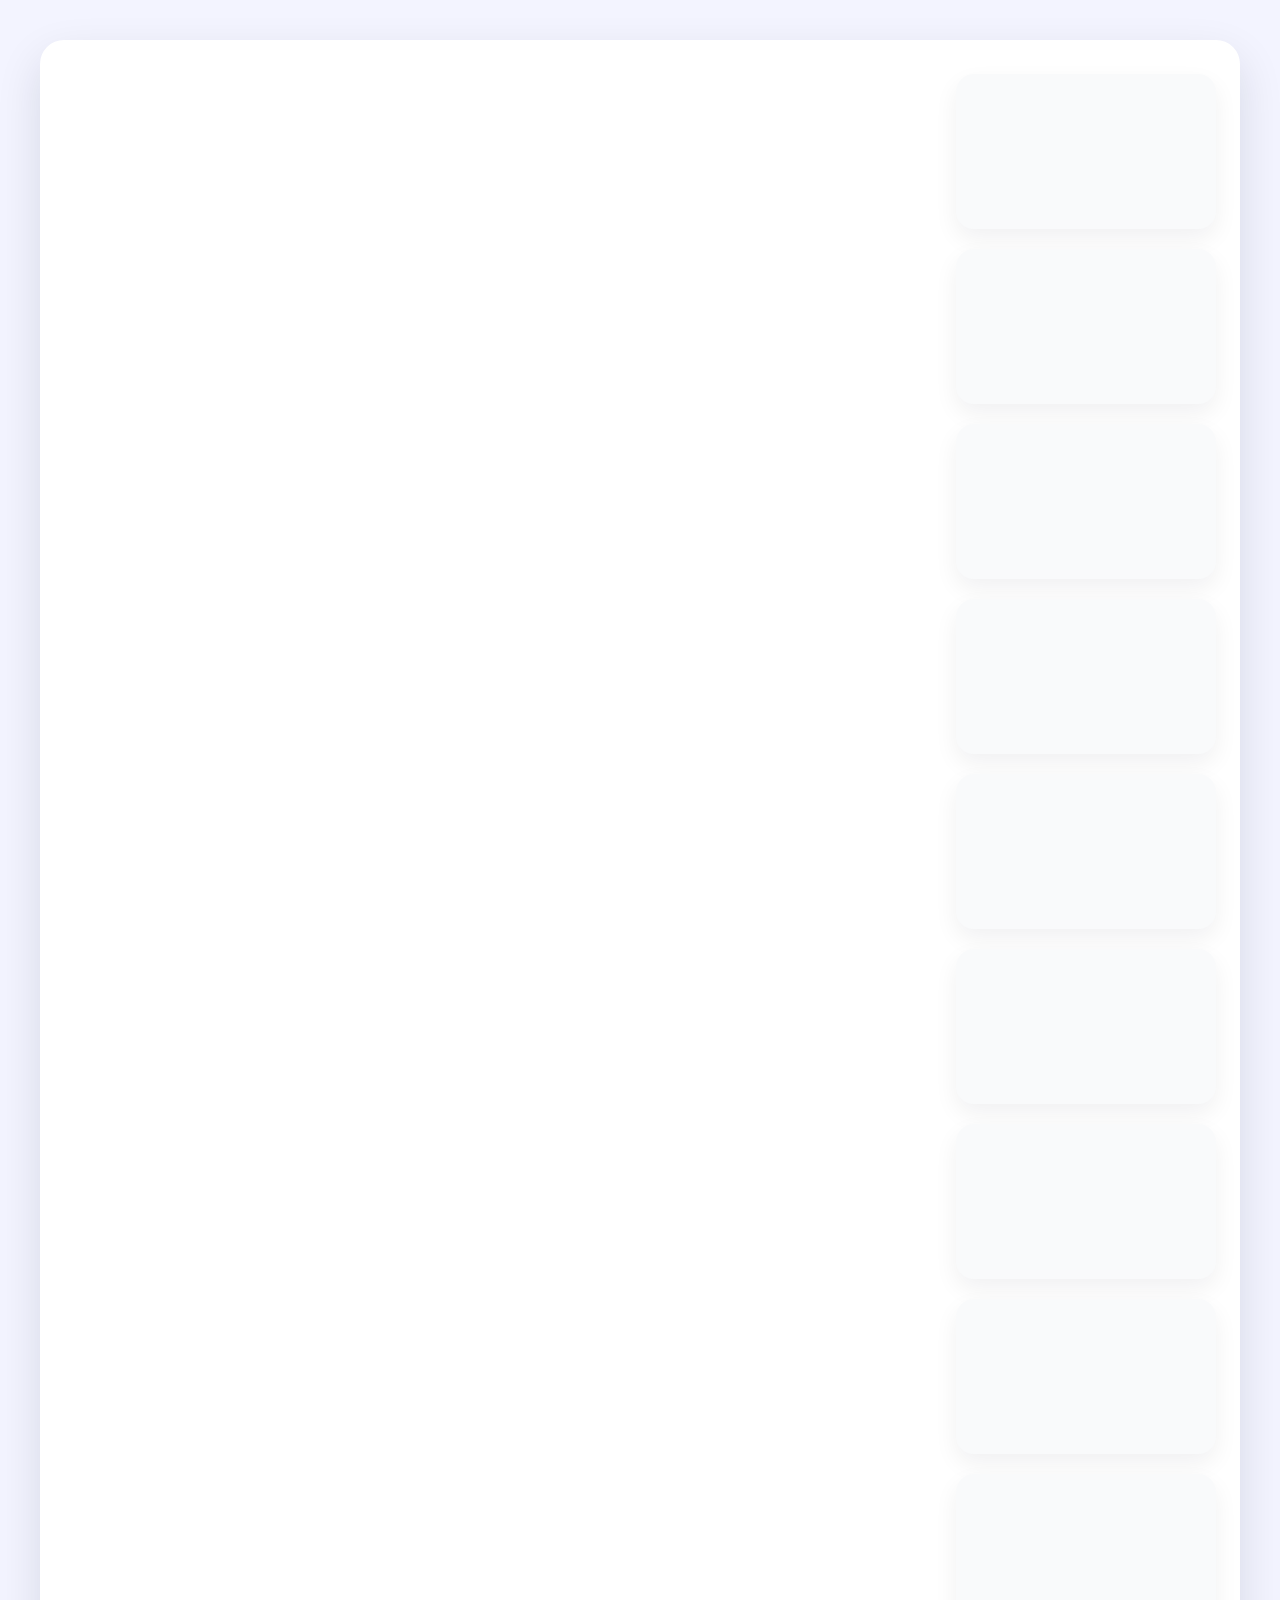
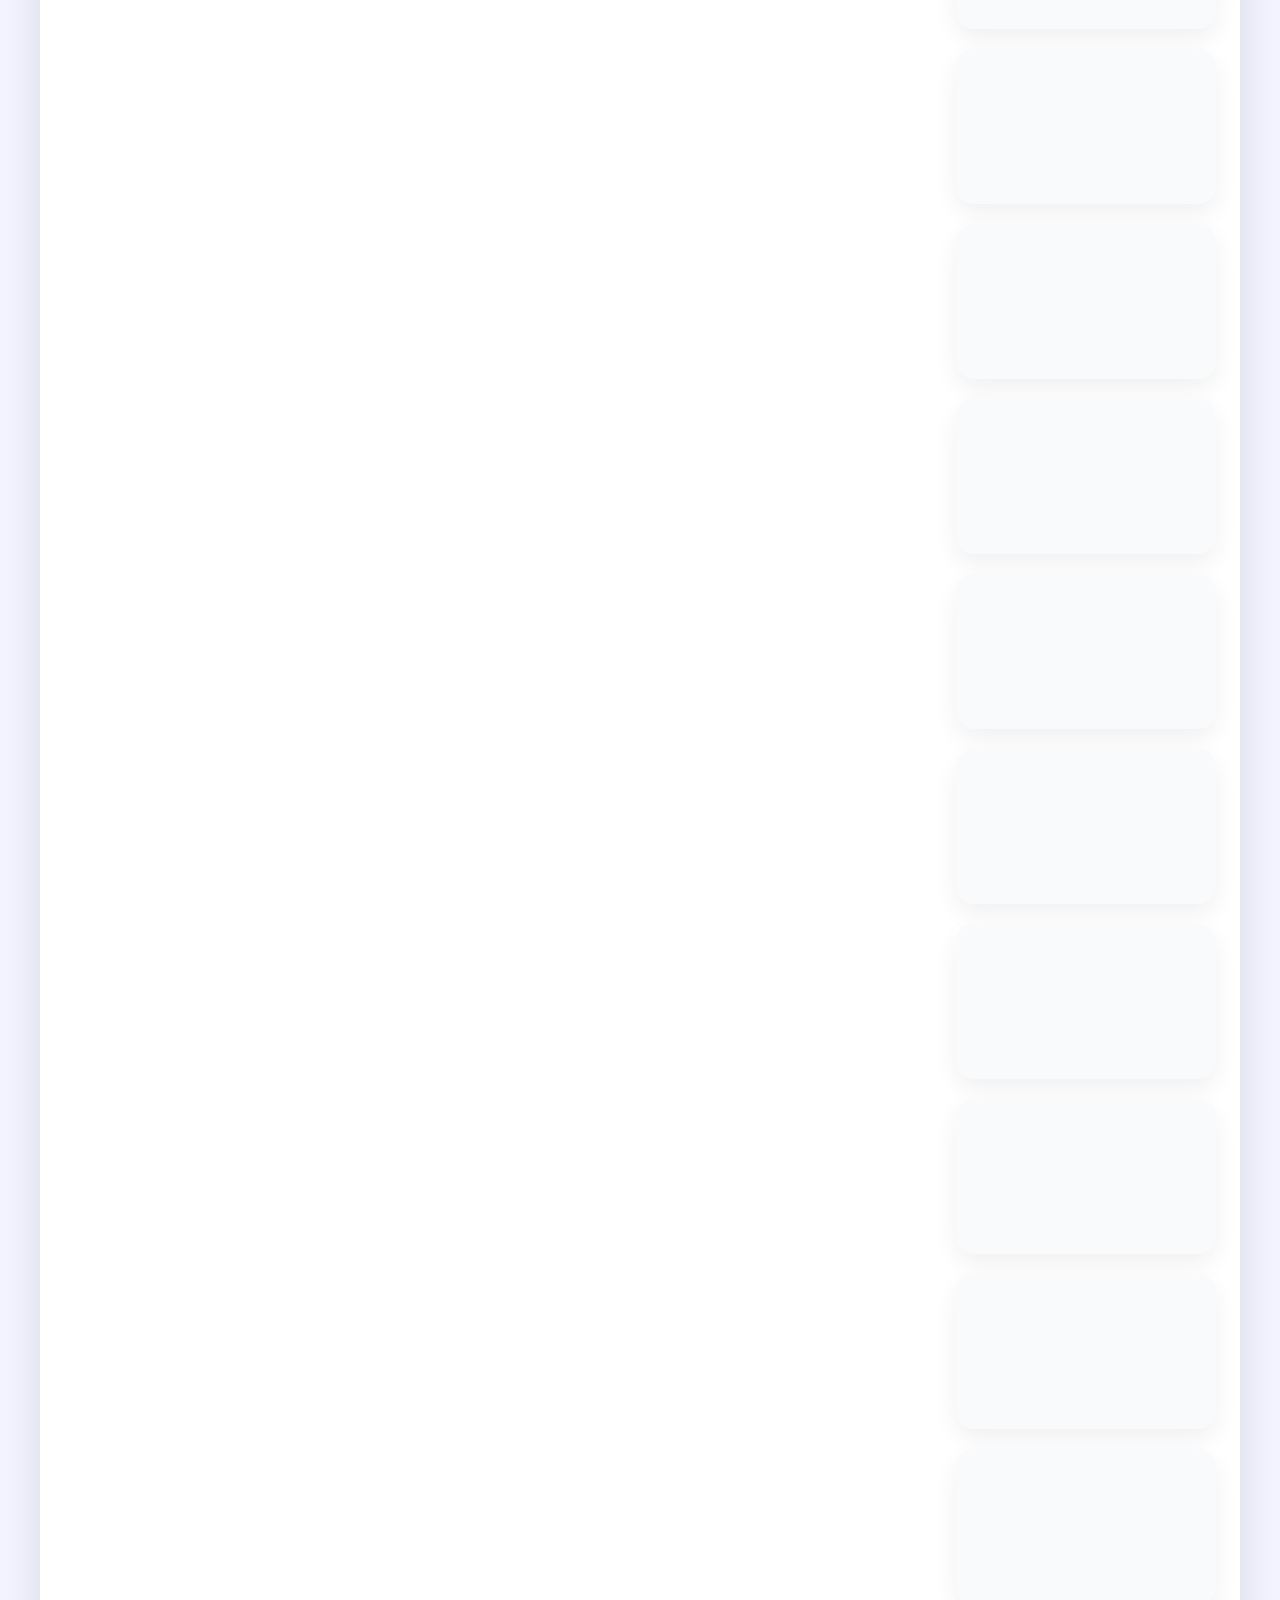
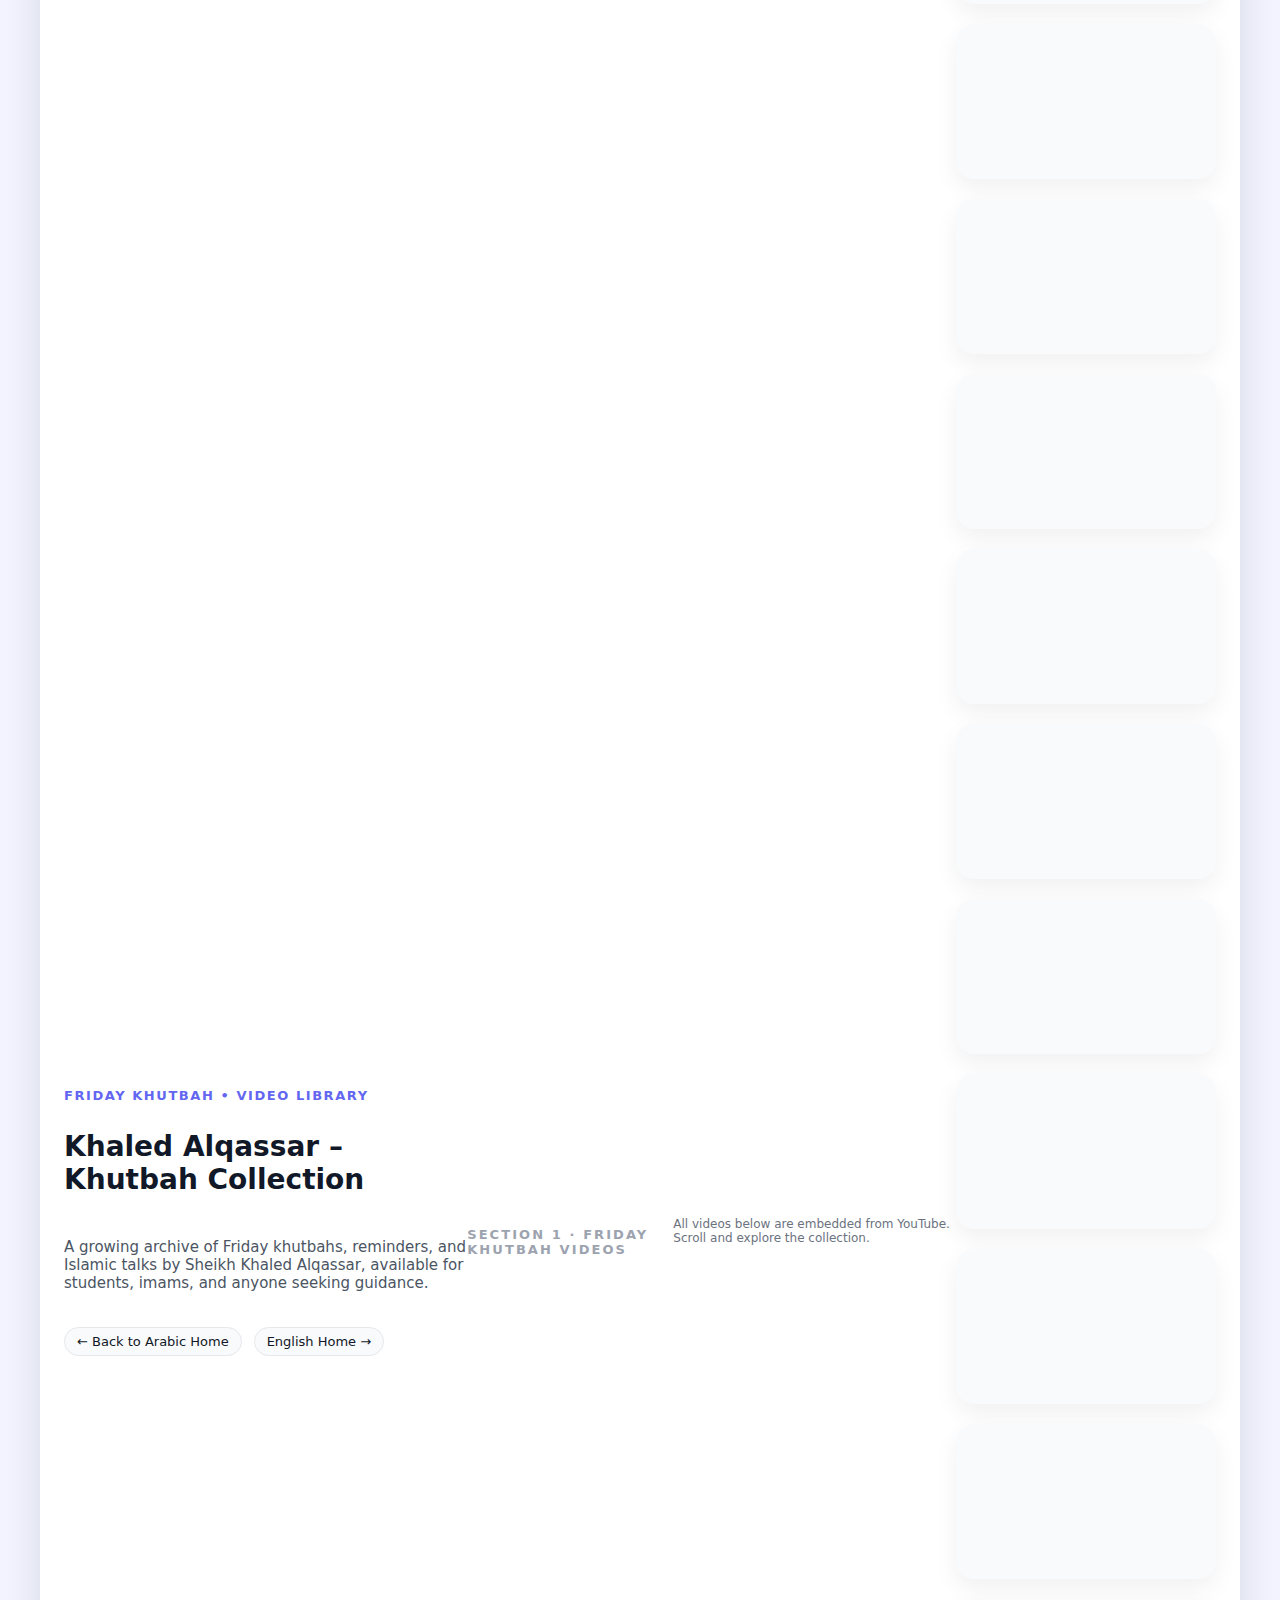
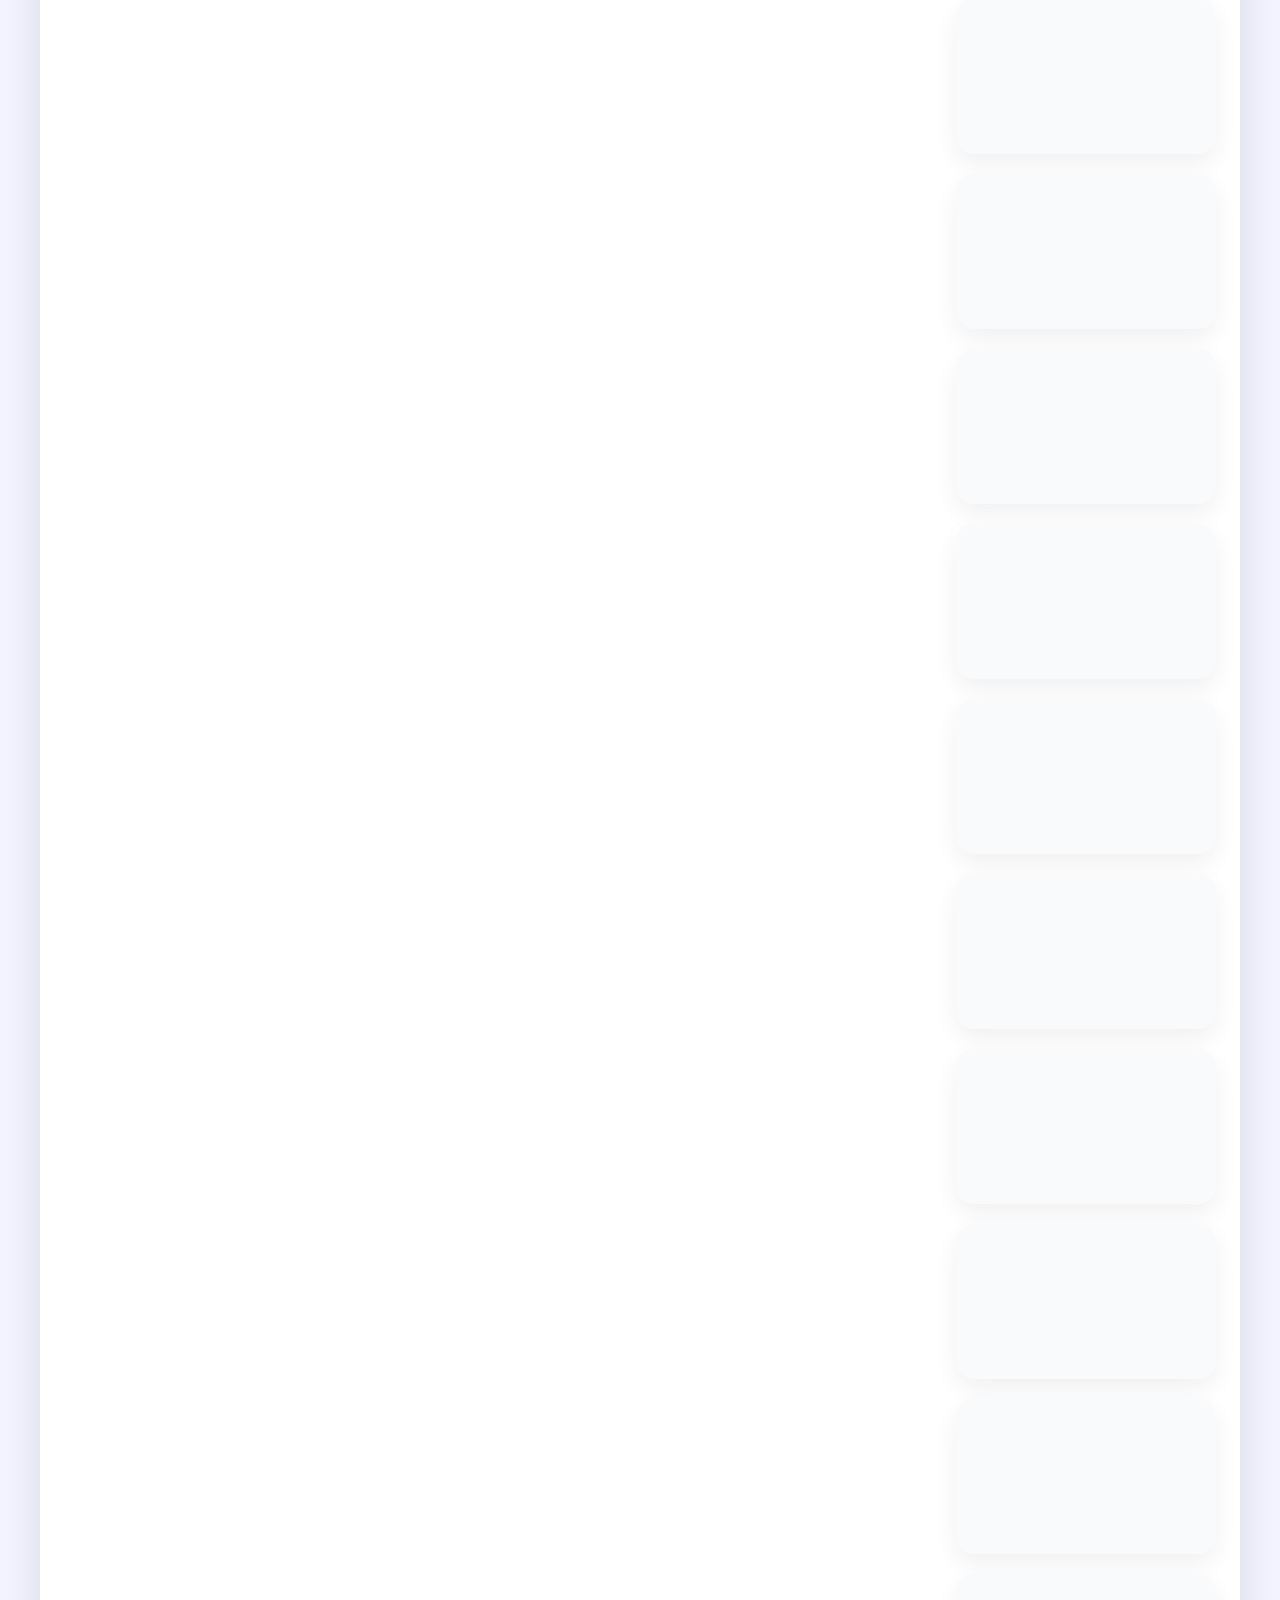
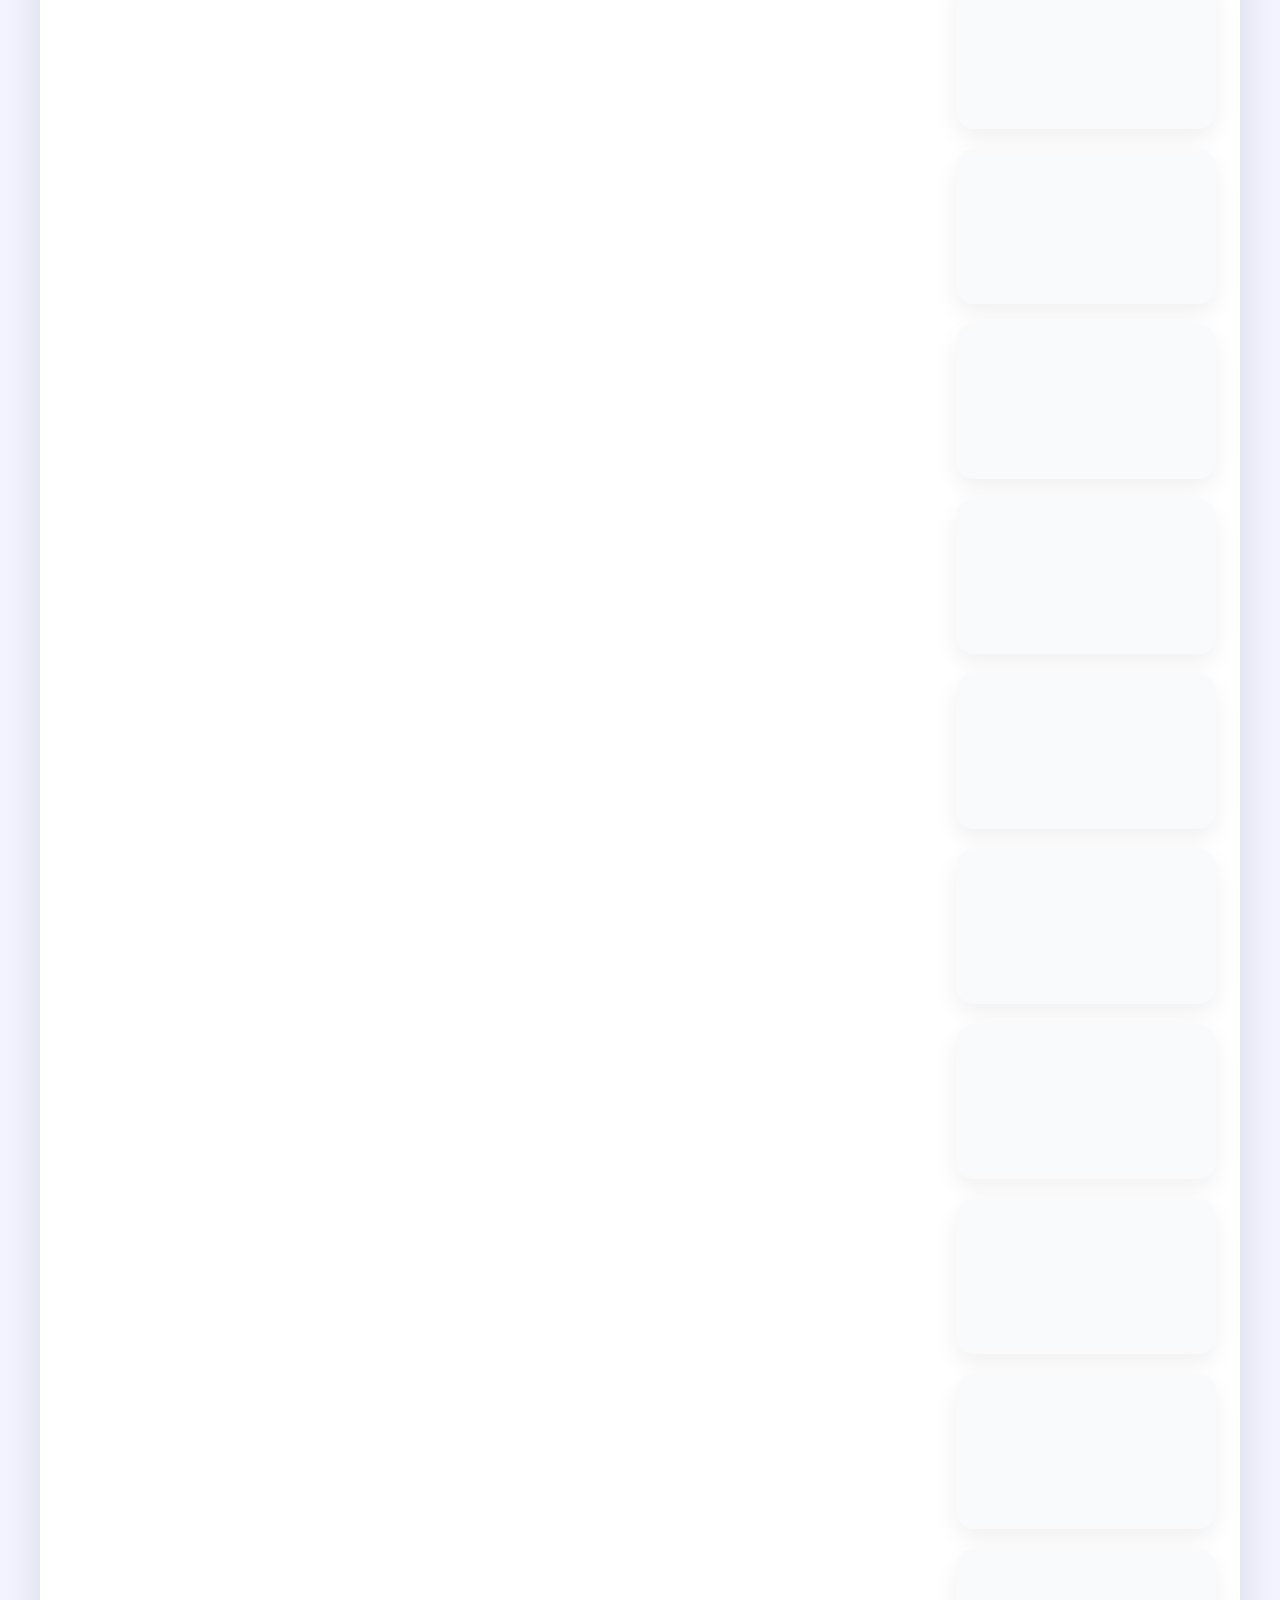
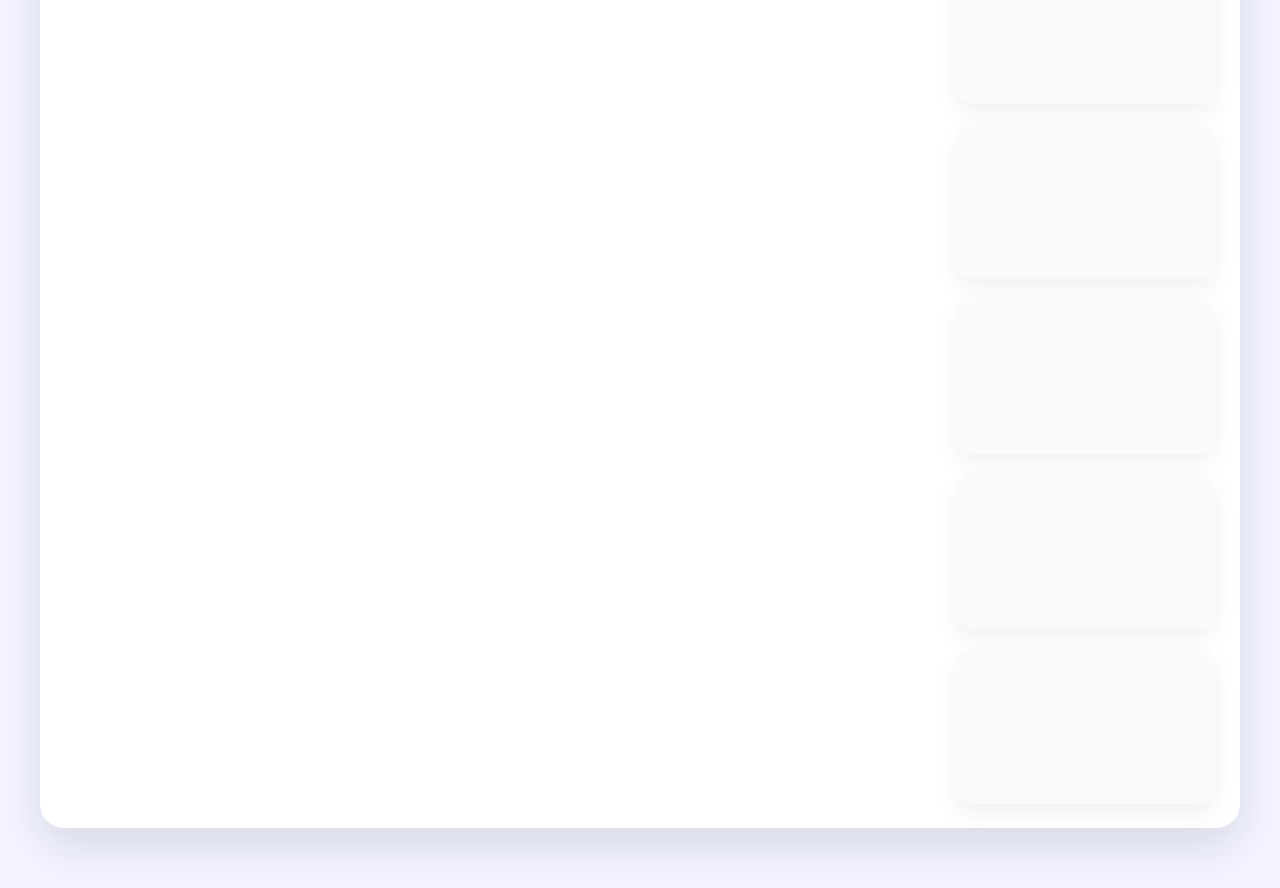
<file: khutbah.html>
<!DOCTYPE html>
<html lang="en">
<head>
  <meta charset="UTF-8" />
  <title>Friday Khutbah | Khaled Alqassar</title>
  <link rel="stylesheet" href="style.css" />

  <!-- Khutbah page extra styles -->
  <style>
    body {
      background: #f3f4ff;
    }

    .page-shell {
      max-width: 1200px;
      margin: 40px auto 60px;
      padding: 24px;
      border-radius: 24px;
      background: #ffffff;
      box-shadow: 0 18px 45px rgba(15, 23, 42, 0.12);
    }

    .kh-header {
      display: flex;
      flex-direction: column;
      gap: 8px;
      margin-bottom: 24px;
    }

    .kh-eyebrow {
      font-size: 13px;
      letter-spacing: 0.12em;
      text-transform: uppercase;
      color: #6366f1;
      font-weight: 600;
    }

    .kh-title {
      font-size: 28px;
      font-weight: 700;
      color: #111827;
    }

    .kh-subtitle {
      font-size: 15px;
      color: #4b5563;
      max-width: 680px;
    }

    .kh-nav-links {
      display: flex;
      flex-wrap: wrap;
      gap: 12px;
      margin-top: 12px;
    }

    .kh-nav-links a {
      font-size: 13px;
      padding: 6px 12px;
      border-radius: 999px;
      border: 1px solid #e5e7eb;
      text-decoration: none;
      color: #111827;
      background: #f9fafb;
    }

    .kh-nav-links a:hover {
      border-color: #6366f1;
      color: #111827;
      background: #eef2ff;
    }

    .section-label {
      margin-top: 24px;
      margin-bottom: 8px;
      font-size: 13px;
      font-weight: 600;
      text-transform: uppercase;
      letter-spacing: 0.16em;
      color: #9ca3af;
    }

    .video-grid {
      display: grid;
      grid-template-columns: repeat(auto-fit, minmax(260px, 1fr));
      gap: 20px;
      margin-top: 10px;
    }

    .video-box {
      background: #f9fafb;
      border-radius: 18px;
      padding: 10px;
      box-shadow: 0 10px 25px rgba(15, 23, 42, 0.06);
    }

    .video-box iframe {
      width: 100%;
      aspect-ratio: 16/9;
      border-radius: 12px;
      border: none;
      display: block;
    }

    .video-tagline {
      font-size: 12px;
      color: #6b7280;
      margin-top: 6px;
    }

    @media (max-width: 640px) {
      .page-shell {
        margin: 16px;
        padding: 16px;
        border-radius: 18px;
      }

      .kh-title {
        font-size: 22px;
      }
    }
  </style>
</head>

<body>
  <main class="page-shell">
    <header class="kh-header">
      <div class="kh-eyebrow">Friday Khutbah • Video Library</div>
      <h1 class="kh-title">Khaled Alqassar – Khutbah Collection</h1>
      <p class="kh-subtitle">
        A growing archive of Friday khutbahs, reminders, and Islamic talks by Sheikh Khaled Alqassar,
        available for students, imams, and anyone seeking guidance.
      </p>

      <div class="kh-nav-links">
        <a href="index.html">← Back to Arabic Home</a>
        <a href="en.html">English Home →</a>
      </div>
    </header>

    <div class="section-label">Section 1 · Friday Khutbah Videos</div>
    <p class="video-tagline">
      All videos below are embedded from YouTube. Scroll and explore the collection.
    </p>

    <section id="khutbah-videos" class="video-grid">

      <!-- 1 -->
      <div class="video-box">
        <iframe src="https://www.youtube.com/embed/hOVH-O-P9sk" allowfullscreen></iframe>
      </div>

      <!-- 2 -->
      <div class="video-box">
        <iframe src="https://www.youtube.com/embed/bM78sdJRmz8" allowfullscreen></iframe>
      </div>

      <!-- 3 -->
      <div class="video-box">
        <iframe src="https://www.youtube.com/embed/H2Pn1N2Jnew" allowfullscreen></iframe>
      </div>

      <!-- 4 -->
      <div class="video-box">
        <iframe src="https://www.youtube.com/embed/qLj9ovxCg_Y" allowfullscreen></iframe>
      </div>

      <!-- 5 -->
      <div class="video-box">
        <iframe src="https://www.youtube.com/embed/j9D1tHDd8d0" allowfullscreen></iframe>
      </div>

      <!-- 6 -->
      <div class="video-box">
        <iframe src="https://www.youtube.com/embed/iOYkV0k4j-o" allowfullscreen></iframe>
      </div>

      <!-- 7 -->
      <div class="video-box">
        <iframe src="https://www.youtube.com/embed/YtdgS9h1vjQ" allowfullscreen></iframe>
      </div>

      <!-- 8 -->
      <div class="video-box">
        <iframe src="https://www.youtube.com/embed/wNLIZkCmFQg" allowfullscreen></iframe>
      </div>

      <!-- 9 -->
      <div class="video-box">
        <iframe src="https://www.youtube.com/embed/kxOqp6kdblY" allowfullscreen></iframe>
      </div>

      <!-- 10 -->
      <div class="video-box">
        <iframe src="https://www.youtube.com/embed/WejFdDnkJ2w" allowfullscreen></iframe>
      </div>

      <!-- 11 -->
      <div class="video-box">
        <iframe src="https://www.youtube.com/embed/KZCtgRN4KNw" allowfullscreen></iframe>
      </div>

      <!-- 12 -->
      <div class="video-box">
        <iframe src="https://www.youtube.com/embed/gIO4Y5dwpfk" allowfullscreen></iframe>
      </div>

      <!-- 13 -->
      <div class="video-box">
        <iframe src="https://www.youtube.com/embed/VEyeTHiax-I" allowfullscreen></iframe>
      </div>

      <!-- 14 -->
      <div class="video-box">
        <iframe src="https://www.youtube.com/embed/sFzEiO_FcYI" allowfullscreen></iframe>
      </div>

      <!-- 15 -->
      <div class="video-box">
        <iframe src="https://www.youtube.com/embed/Za08nXx3tZE" allowfullscreen></iframe>
      </div>

      <!-- 16 -->
      <div class="video-box">
        <iframe src="https://www.youtube.com/embed/nlUREtN4E5o" allowfullscreen></iframe>
      </div>

      <!-- 17 -->
      <div class="video-box">
        <iframe src="https://www.youtube.com/embed/illS2YBYHZ0" allowfullscreen></iframe>
      </div>

      <!-- 18 -->
      <div class="video-box">
        <iframe src="https://www.youtube.com/embed/B84QX9TkpaE" allowfullscreen></iframe>
      </div>

      <!-- 19 -->
      <div class="video-box">
        <iframe src="https://www.youtube.com/embed/3cunnhM2KKg" allowfullscreen></iframe>
      </div>

      <!-- 20 -->
      <div class="video-box">
        <iframe src="https://www.youtube.com/embed/9AIzirS8hHk" allowfullscreen></iframe>
      </div>

      <!-- 21 -->
      <div class="video-box">
        <iframe src="https://www.youtube.com/embed/hHELfAF7DM0" allowfullscreen></iframe>
      </div>

      <!-- 22 -->
      <div class="video-box">
        <iframe src="https://www.youtube.com/embed/cJ-Miz29LVk" allowfullscreen></iframe>
      </div>

      <!-- 23 -->
      <div class="video-box">
        <iframe src="https://www.youtube.com/embed/IEhfbi37pJw" allowfullscreen></iframe>
      </div>

      <!-- 24 -->
      <div class="video-box">
        <iframe src="https://www.youtube.com/embed/Z9s77-fzhIg" allowfullscreen></iframe>
      </div>

      <!-- 25 -->
      <div class="video-box">
        <iframe src="https://www.youtube.com/embed/wN01wBJ2ep4" allowfullscreen></iframe>
      </div>

      <!-- 26 -->
      <div class="video-box">
        <iframe src="https://www.youtube.com/embed/EDh5bQN1KPg" allowfullscreen></iframe>
      </div>

      <!-- 27 -->
      <div class="video-box">
        <iframe src="https://www.youtube.com/embed/2EsGBVApXFU" allowfullscreen></iframe>
      </div>

      <!-- 28 -->
      <div class="video-box">
        <iframe src="https://www.youtube.com/embed/P_uarBwZ-jA" allowfullscreen></iframe>
      </div>

      <!-- 29 -->
      <div class="video-box">
        <iframe src="https://www.youtube.com/embed/_xszfWBnG9k" allowfullscreen></iframe>
      </div>

      <!-- 30 -->
      <div class="video-box">
        <iframe src="https://www.youtube.com/embed/yr25gUu67Ko" allowfullscreen></iframe>
      </div>

      <!-- 31 -->
      <div class="video-box">
        <iframe src="https://www.youtube.com/embed/PiTo6Gk8Mns" allowfullscreen></iframe>
      </div>

      <!-- 32 -->
      <div class="video-box">
        <iframe src="https://www.youtube.com/embed/yXpBRK_Jzmw" allowfullscreen></iframe>
      </div>

      <!-- 33 -->
      <div class="video-box">
        <iframe src="https://www.youtube.com/embed/Zo1h5uPHmWM" allowfullscreen></iframe>
      </div>

      <!-- 34 -->
      <div class="video-box">
        <iframe src="https://www.youtube.com/embed/oOo3ET27Qsg" allowfullscreen></iframe>
      </div>

      <!-- 35 -->
      <div class="video-box">
        <iframe src="https://www.youtube.com/embed/Su2L9BarmaA" allowfullscreen></iframe>
      </div>

      <!-- 36 -->
      <div class="video-box">
        <iframe src="https://www.youtube.com/embed/_8b1Yjz8j60" allowfullscreen></iframe>
      </div>

      <!-- 37 -->
      <div class="video-box">
        <iframe src="https://www.youtube.com/embed/qanRdKrPhPc" allowfullscreen></iframe>
      </div>

      <!-- 38 -->
      <div class="video-box">
        <iframe src="https://www.youtube.com/embed/Z0I7BeHoiyY" allowfullscreen></iframe>
      </div>

      <!-- 39 -->
      <div class="video-box">
        <iframe src="https://www.youtube.com/embed/wGKoT-KisIQ" allowfullscreen></iframe>
      </div>

      <!-- 40 -->
      <div class="video-box">
        <iframe src="https://www.youtube.com/embed/ZjAI3uXc46Y" allowfullscreen></iframe>
      </div>

      <!-- 41 -->
      <div class="video-box">
        <iframe src="https://www.youtube.com/embed/3I9F43sWEig" allowfullscreen></iframe>
      </div>

      <!-- 42 -->
      <div class="video-box">
        <iframe src="https://www.youtube.com/embed/14b7t6RFMCk" allowfullscreen></iframe>
      </div>

      <!-- 43 -->
      <div class="video-box">
        <iframe src="https://www.youtube.com/embed/wsLF-tgGVC4" allowfullscreen></iframe>
      </div>

      <!-- 44 -->
      <div class="video-box">
        <iframe src="https://www.youtube.com/embed/EGzJ2SvQkAw" allowfullscreen></iframe>
      </div>

      <!-- 45 -->
      <div class="video-box">
        <iframe src="https://www.youtube.com/embed/hJav5JHy82w" allowfullscreen></iframe>
      </div>

      <!-- 46 -->
      <div class="video-box">
        <iframe src="https://www.youtube.com/embed/vfGTcG8XwU8" allowfullscreen></iframe>
      </div>

      <!-- 47 -->
      <div class="video-box">
        <iframe src="https://www.youtube.com/embed/mLnCXuOdO98" allowfullscreen></iframe>
      </div>

      <!-- 48 -->
      <div class="video-box">
        <iframe src="https://www.youtube.com/embed/0XgnOPgQITo" allowfullscreen></iframe>
      </div>

      <!-- 49 -->
      <div class="video-box">
        <iframe src="https://www.youtube.com/embed/on-b42w3Fu0" allowfullscreen></iframe>
      </div>

      <!-- 50 -->
      <div class="video-box">
        <iframe src="https://www.youtube.com/embed/nZjz-WDdGhE" allowfullscreen></iframe>
      </div>

    </section>
  </main>
</body>
</html>
</file>
<file: style.css>
:root {
  --bg-page: #0b1020;
  --bg-card: #050816;
  --accent: #f97316;
  --accent-soft: rgba(249, 115, 22, 0.12);
  --text-main: #f9fafb;
  --text-soft: #9ca3af;
  --border-subtle: 1px solid rgba(148, 163, 184, 0.25);
  --radius-card: 28px;
  --radius-pill: 999px;
  --shadow-card: 0 30px 80px rgba(15, 23, 42, 0.75);
}

/* RESET */

*,
*::before,
*::after {
  box-sizing: border-box;
}

html,
body {
  margin: 0;
  padding: 0;
}

body {
  min-height: 100vh;
  font-family: system-ui, -apple-system, BlinkMacSystemFont, "SF Pro Text",
    "Segoe UI", sans-serif;
  background:
    radial-gradient(circle at top left, #1e293b, transparent 55%),
    radial-gradient(circle at bottom right, #0f172a, transparent 55%),
    #020617;
  color: var(--text-main);
}

/* PAGE WRAPPER */

.page-shell {
  min-height: 100vh;
  display: flex;
  align-items: center;
  justify-content: center;
  padding: 24px 12px;
}

.main-card {
  width: 100%;
  max-width: 1120px;
  background: radial-gradient(circle at top left, #111827, #020617 55%);
  border-radius: var(--radius-card);
  box-shadow: var(--shadow-card);
  border: 1px solid rgba(148, 163, 184, 0.3);
  padding: 24px 24px 20px;
  display: flex;
  flex-direction: column;
  gap: 22px;
  position: relative;
  overflow: hidden;
}

/* GLOW ORB */

.main-card::before {
  content: "";
  position: absolute;
  inset: -40%;
  background:
    radial-gradient(circle at 10% 0, rgba(248, 250, 252, 0.09), transparent 55%),
    radial-gradient(circle at 80% 0, rgba(249, 115, 22, 0.14), transparent 60%);
  opacity: 0.85;
  pointer-events: none;
}

/* TOP BAR */

.top-bar {
  position: relative;
  display: flex;
  justify-content: space-between;
  align-items: center;
  gap: 14px;
  z-index: 1;
}

.brand-block {
  display: flex;
  align-items: center;
  gap: 10px;
}

.avatar {
  width: 60px;
  height: 60px;
  border-radius: 24px;
  background:
    radial-gradient(circle at 30% 20%, #fef3c7, #f97316 45%, #4c1d95 85%);
  box-shadow: 0 18px 35px rgba(15, 23, 42, 0.9);
  border: 2px solid rgba(15, 23, 42, 0.8);
}

.name-lines {
  display: flex;
  flex-direction: column;
  gap: 2px;
}

.name-main {
  font-size: 20px;
  font-weight: 700;
  letter-spacing: 0.03em;
}

.name-role {
  font-size: 12px;
  color: var(--text-soft);
}

/* LANGUAGE SWITCH */

.lang-switch {
  display: inline-flex;
  align-items: center;
  gap: 4px;
  padding: 3px;
  border-radius: var(--radius-pill);
  background: rgba(15, 23, 42, 0.85);
  border: 1px solid rgba(55, 65, 81, 0.85);
}

.lang-pill {
  font-size: 12px;
  padding: 4px 10px;
  border-radius: var(--radius-pill);
  cursor: pointer;
  text-decoration: none;
  color: var(--text-soft);
  border: none;
  background: transparent;
  display: inline-flex;
  align-items: center;
  gap: 6px;
}

.lang-pill span.flag {
  font-size: 13px;
}

.lang-pill.active {
  background: #f97316;
  color: #111827;
  font-weight: 600;
  box-shadow: 0 0 0 1px rgba(15, 23, 42, 0.8);
}

/* GRID LAYOUT */

.content-grid {
  position: relative;
  display: grid;
  grid-template-columns: minmax(0, 2.2fr) minmax(0, 1.5fr);
  gap: 26px;
  z-index: 1;
}

/* HERO TEXT */

.hero-eyebrow {
  font-size: 12px;
  text-transform: uppercase;
  letter-spacing: 0.2em;
  color: var(--text-soft);
  margin-bottom: 6px;
}

.hero-title {
  font-size: 30px;
  line-height: 1.2;
  font-weight: 800;
  margin: 0 0 8px;
}

.hero-highlight {
  color: #fde68a;
}

.hero-subtitle {
  font-size: 14px;
  color: var(--text-soft);
  max-width: 480px;
  line-height: 1.7;
}

.badge-row {
  display: flex;
  flex-wrap: wrap;
  gap: 6px;
  margin: 12px 0 4px;
}

.badge {
  font-size: 11px;
  padding: 4px 10px;
  border-radius: var(--radius-pill);
  border: 1px solid rgba(148, 163, 184, 0.6);
  background: rgba(15, 23, 42, 0.85);
  color: var(--text-soft);
}

/* BUTTONS */

.action-row {
  display: flex;
  flex-wrap: wrap;
  gap: 10px;
  margin-top: 14px;
}

.btn {
  font-size: 13px;
  padding: 9px 16px;
  border-radius: var(--radius-pill);
  border: none;
  cursor: pointer;
  text-decoration: none;
  display: inline-flex;
  align-items: center;
  gap: 6px;
  transition: transform 0.08s ease, box-shadow 0.08s ease,
    background 0.12s ease, filter 0.08s ease;
}

.btn-primary {
  background: var(--accent);
  color: #111827;
  font-weight: 600;
  box-shadow: 0 16px 35px rgba(249, 115, 22, 0.65);
}

.btn-primary:hover {
  transform: translateY(-1px);
  filter: brightness(1.05);
}

.btn-ghost {
  background: rgba(15, 23, 42, 0.8);
  color: var(--text-soft);
  border: 1px solid rgba(148, 163, 184, 0.7);
}

.btn-ghost:hover {
  transform: translateY(-1px);
  border-color: rgba(249, 115, 22, 0.6);
}

.btn-text {
  background: transparent;
  color: var(--accent);
  padding-inline: 0;
  box-shadow: none;
}

.btn-text:hover {
  filter: brightness(1.1);
}

/* RIGHT COLUMN */

.card-column {
  display: flex;
  flex-direction: column;
  gap: 14px;
}

.info-card {
  border-radius: 18px;
  border: 1px solid rgba(55, 65, 81, 0.9);
  background: radial-gradient(circle at top left, #111827, #020617 80%);
  padding: 12px 14px;
}

.info-title {
  font-size: 13px;
  text-transform: uppercase;
  letter-spacing: 0.16em;
  color: var(--text-soft);
  margin-bottom: 4px;
}

.info-main {
  font-size: 14px;
  margin-bottom: 6px;
}

.info-main strong {
  color: #e5e7eb;
}

.info-list {
  font-size: 13px;
  color: var(--text-soft);
  padding-left: 16px;
  margin: 6px 0 0;
}

.info-list li + li {
  margin-top: 2px;
}

/* CONTACT */

.contact-list {
  font-size: 13px;
  color: var(--text-soft);
  display: grid;
  gap: 4px;
}

.contact-label {
  font-size: 11px;
  text-transform: uppercase;
  letter-spacing: 0.16em;
  color: #6b7280;
}

.contact-list a {
  color: #e5e7eb;
  text-decoration: none;
}

.contact-list a:hover {
  color: var(--accent);
}

/* FOOTER */

.footer-row {
  position: relative;
  z-index: 1;
  margin-top: 4px;
  padding-top: 10px;
  border-top: var(--border-subtle);
  display: flex;
  justify-content: space-between;
  align-items: center;
  gap: 10px;
  font-size: 11px;
  color: var(--text-soft);
}

/* RTL SPECIFIC */

html[dir="rtl"] .main-card {
  text-align: right;
}

html[dir="rtl"] .top-bar {
  flex-direction: row-reverse;
}

html[dir="rtl"] .brand-block {
  flex-direction: row-reverse;
}

html[dir="rtl"] .content-grid {
  direction: rtl;
}

html[dir="rtl"] .action-row {
  flex-direction: row-reverse;
}

html[dir="rtl"] .footer-row {
  flex-direction: row-reverse;
}

/* RESPONSIVE */

@media (max-width: 880px) {
  .content-grid {
    grid-template-columns: minmax(0, 1fr);
  }
}

@media (max-width: 640px) {
  .main-card {
    padding: 18px 14px 16px;
    border-radius: 22px;
  }

  .top-bar {
    flex-direction: column;
    align-items: flex-start;
  }

  html[dir="rtl"] .top-bar {
    align-items: flex-end;
  }

  .hero-title {
    font-size: 24px;
  }

  .footer-row {
    flex-direction: column;
    align-items: flex-start;
  }
}
</file>
